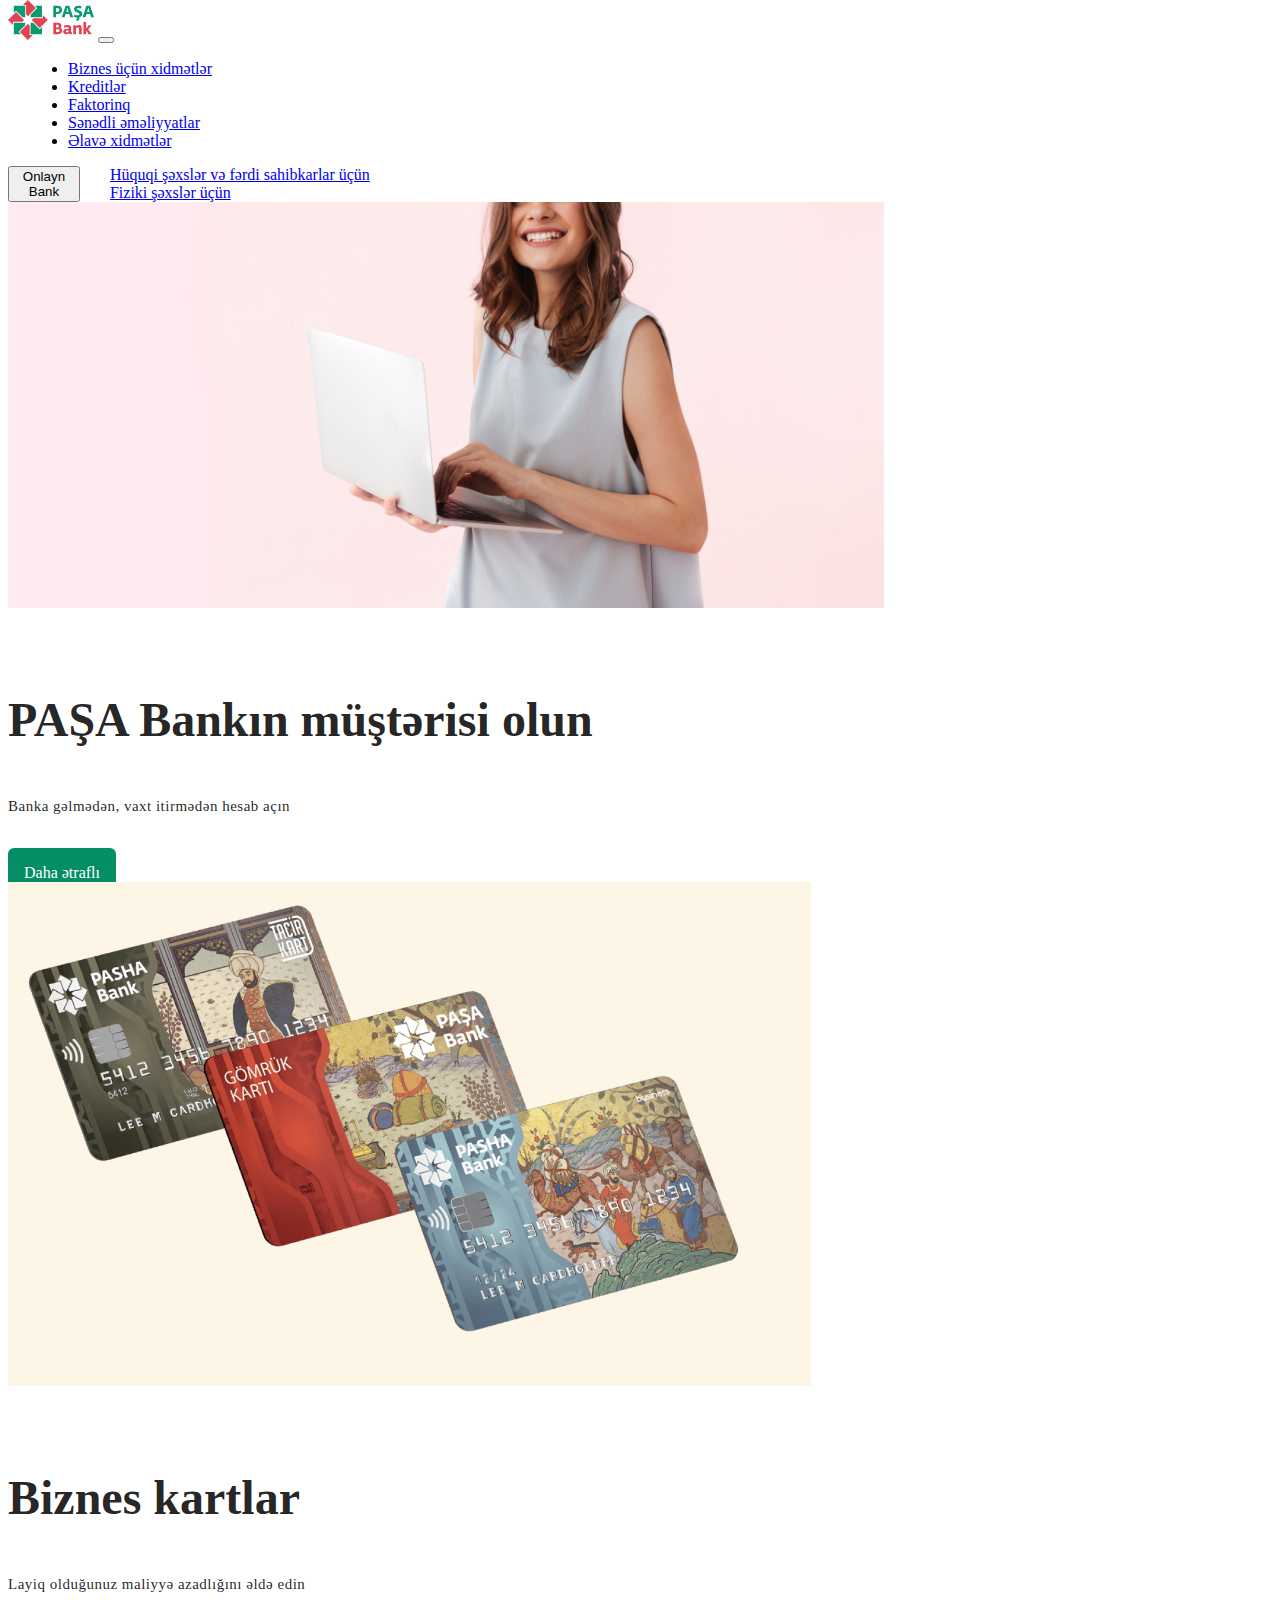
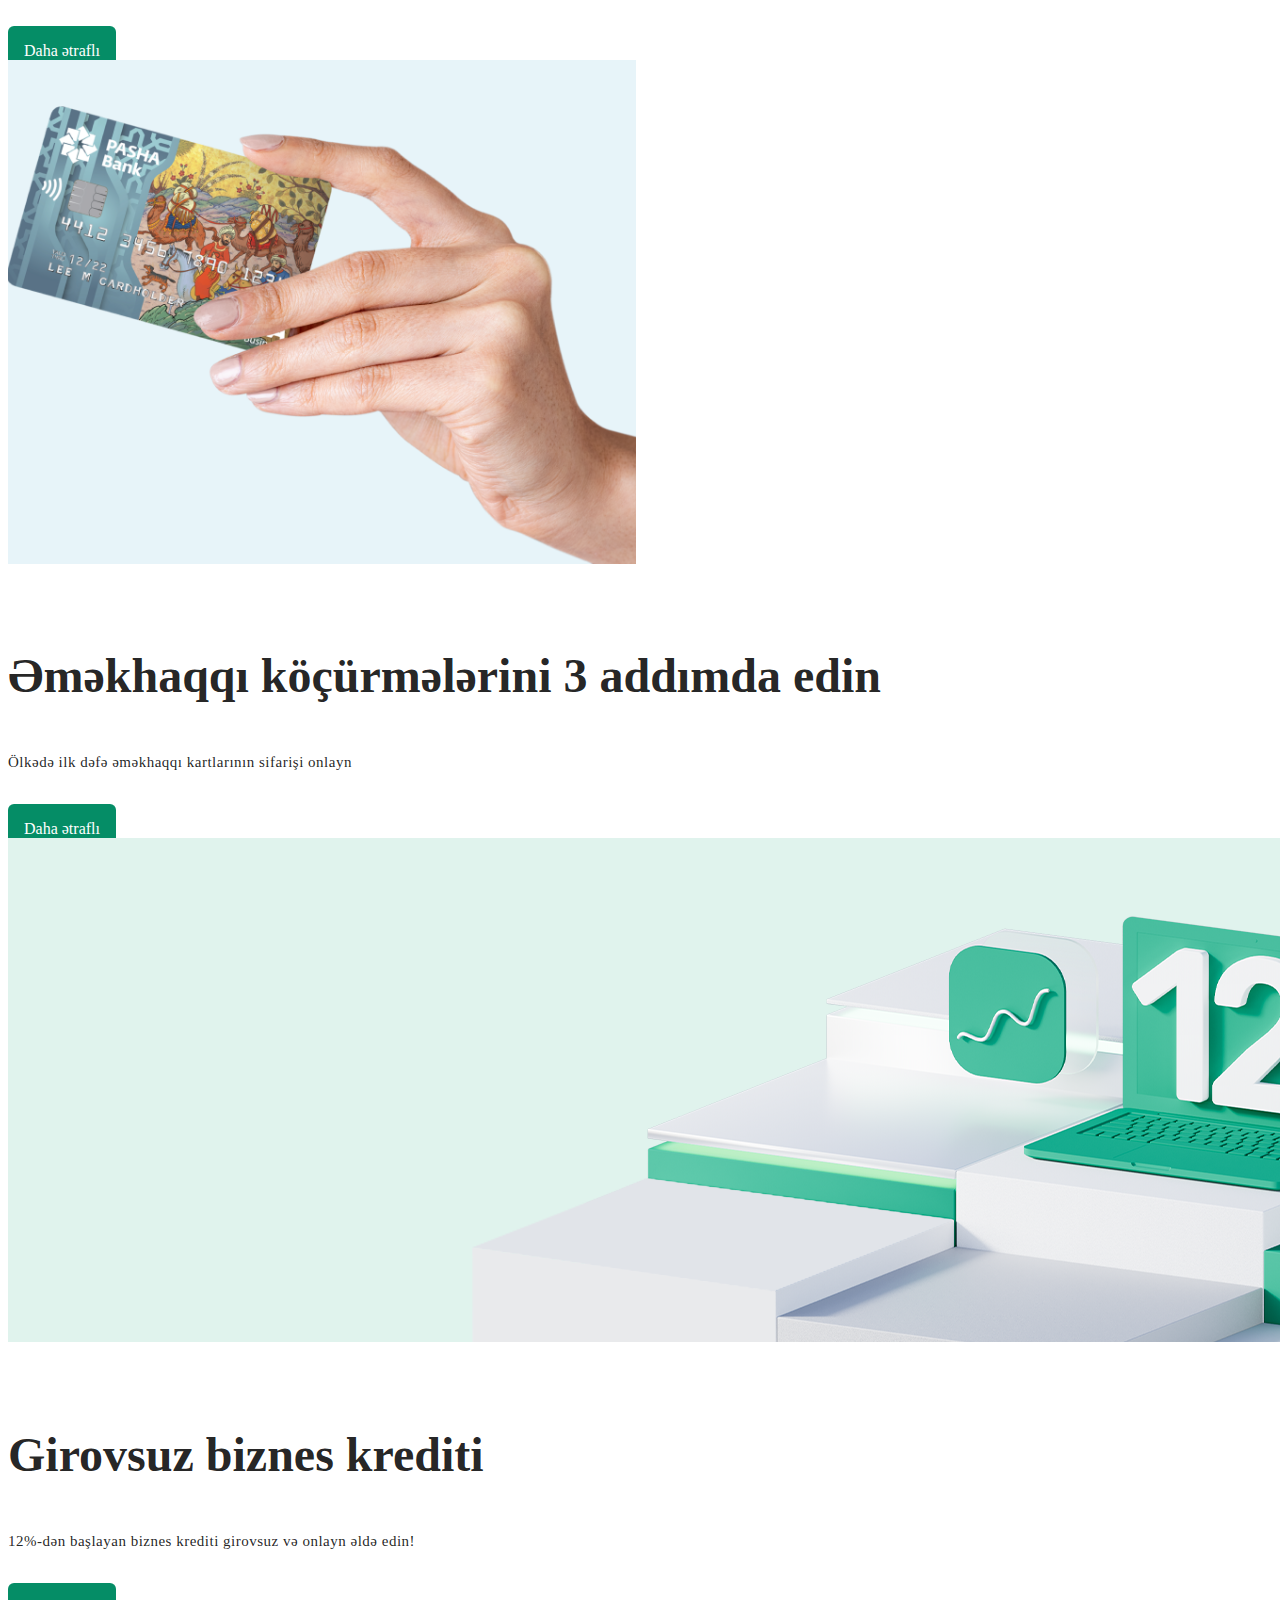
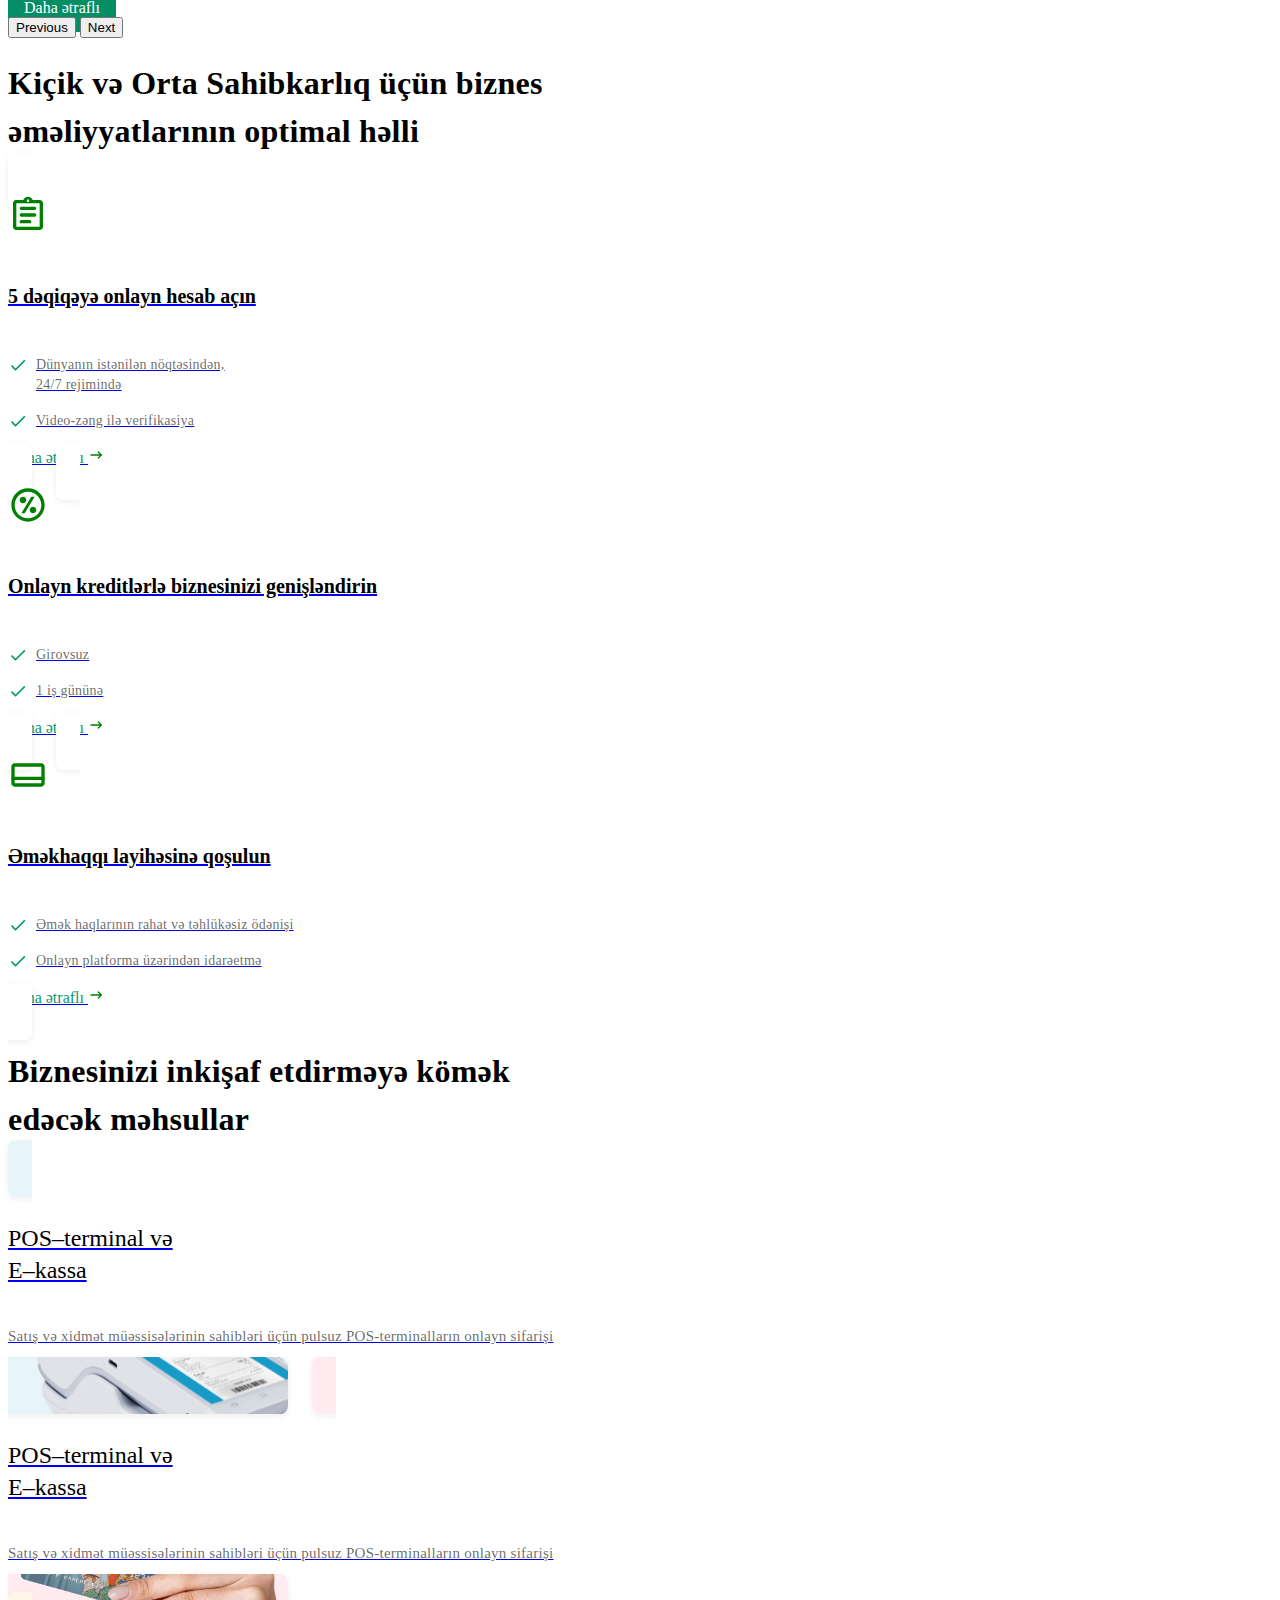
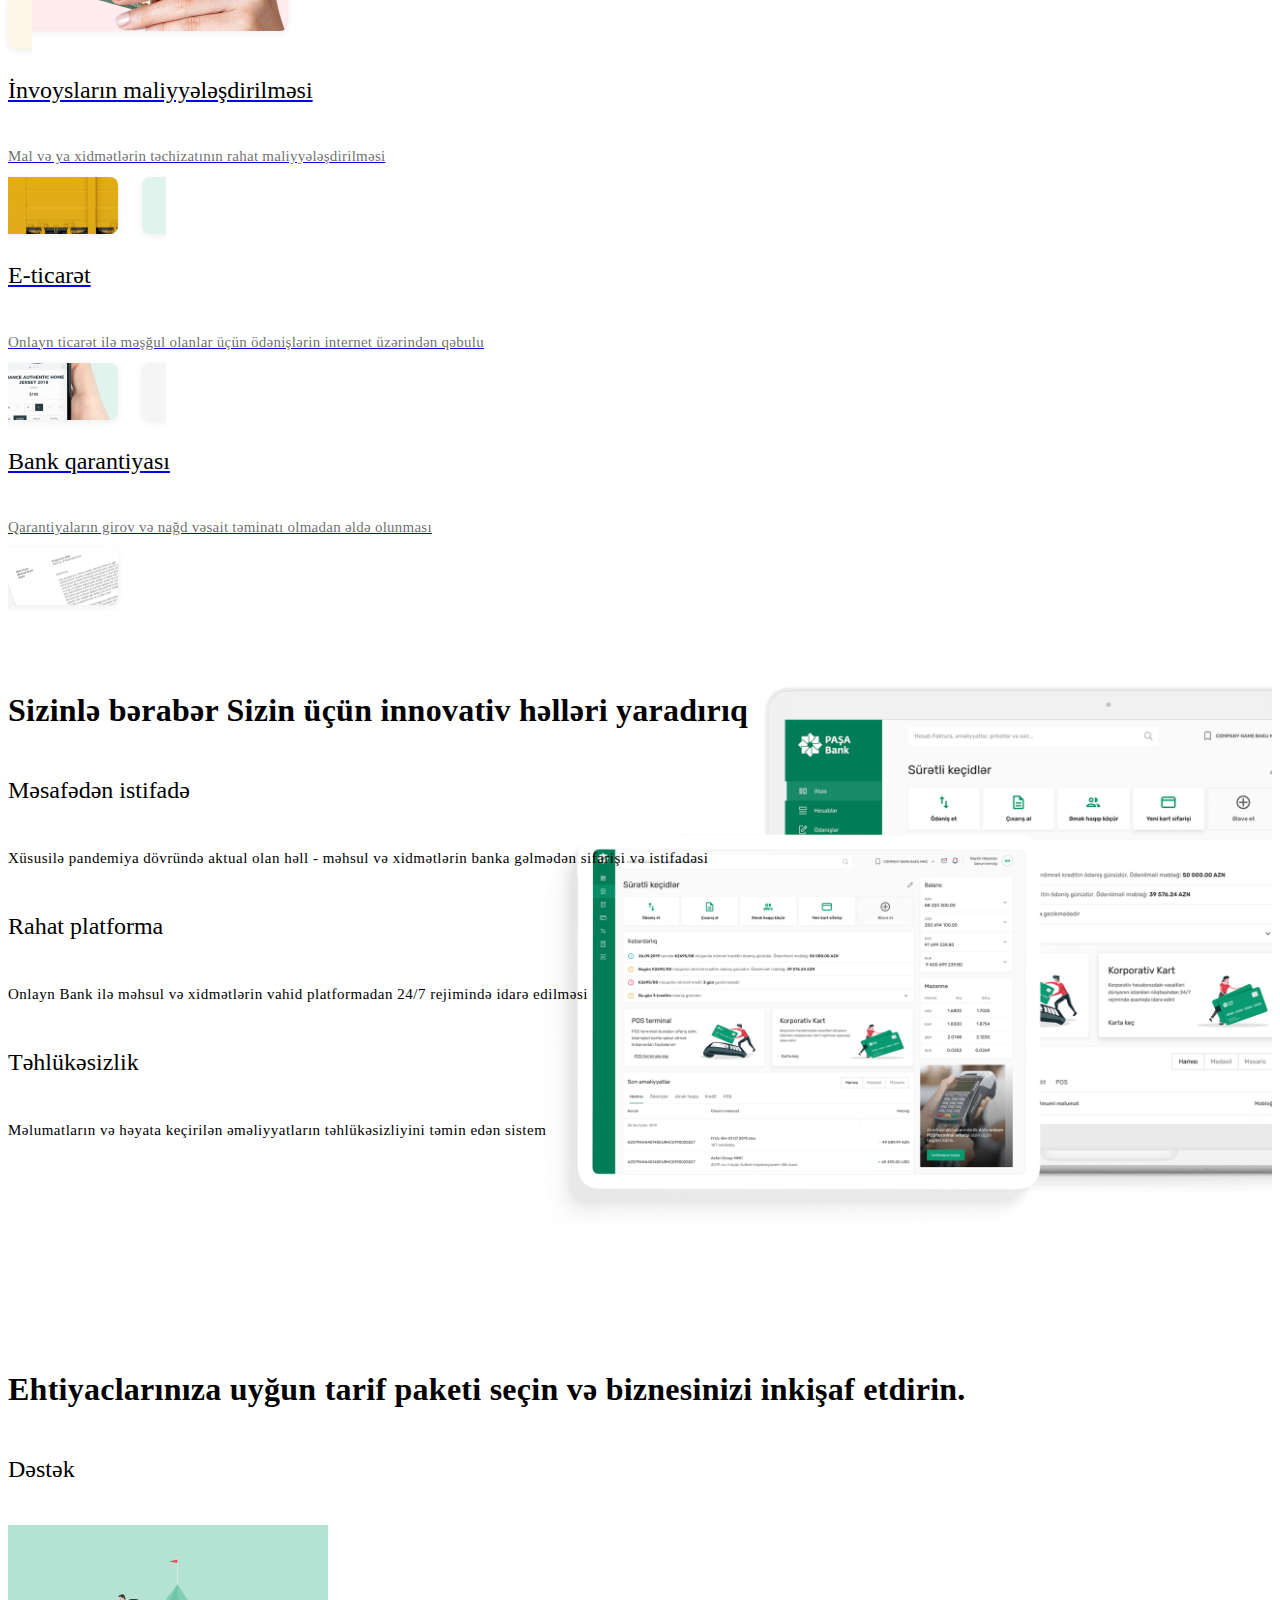
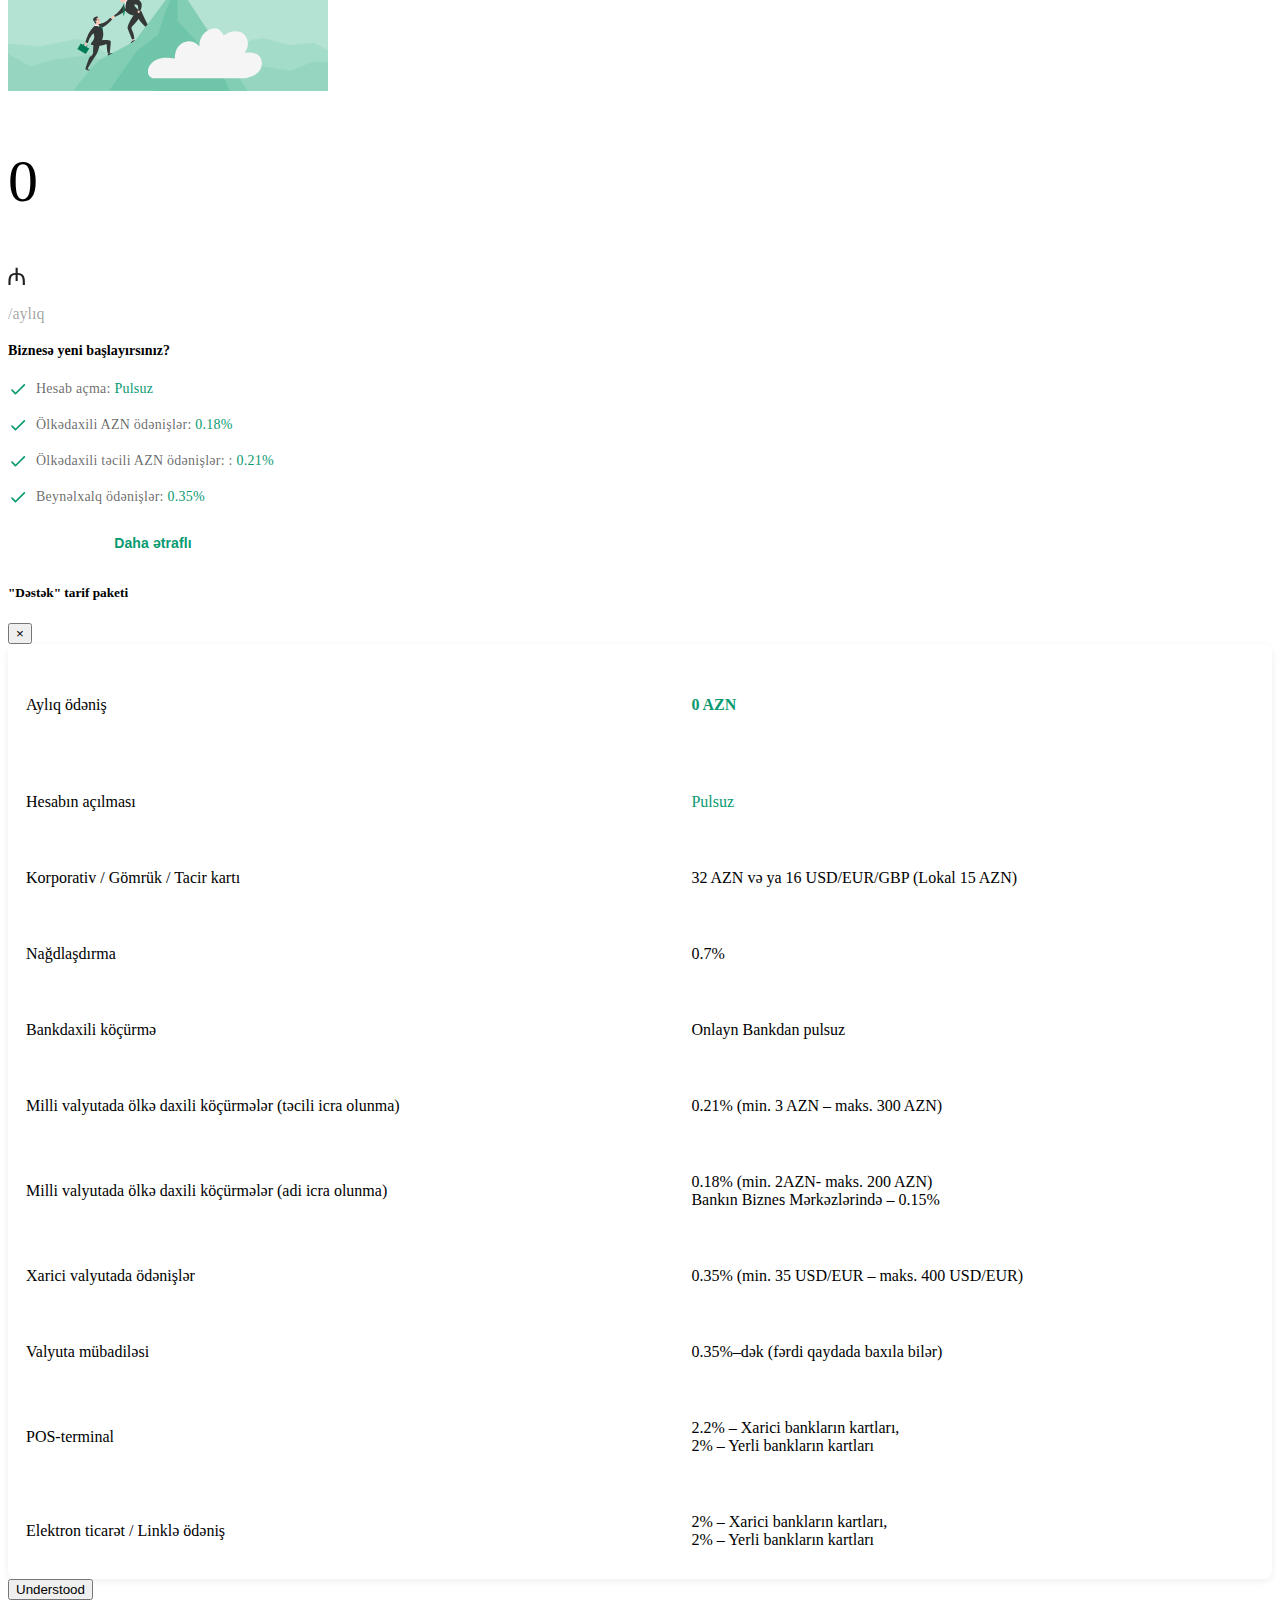
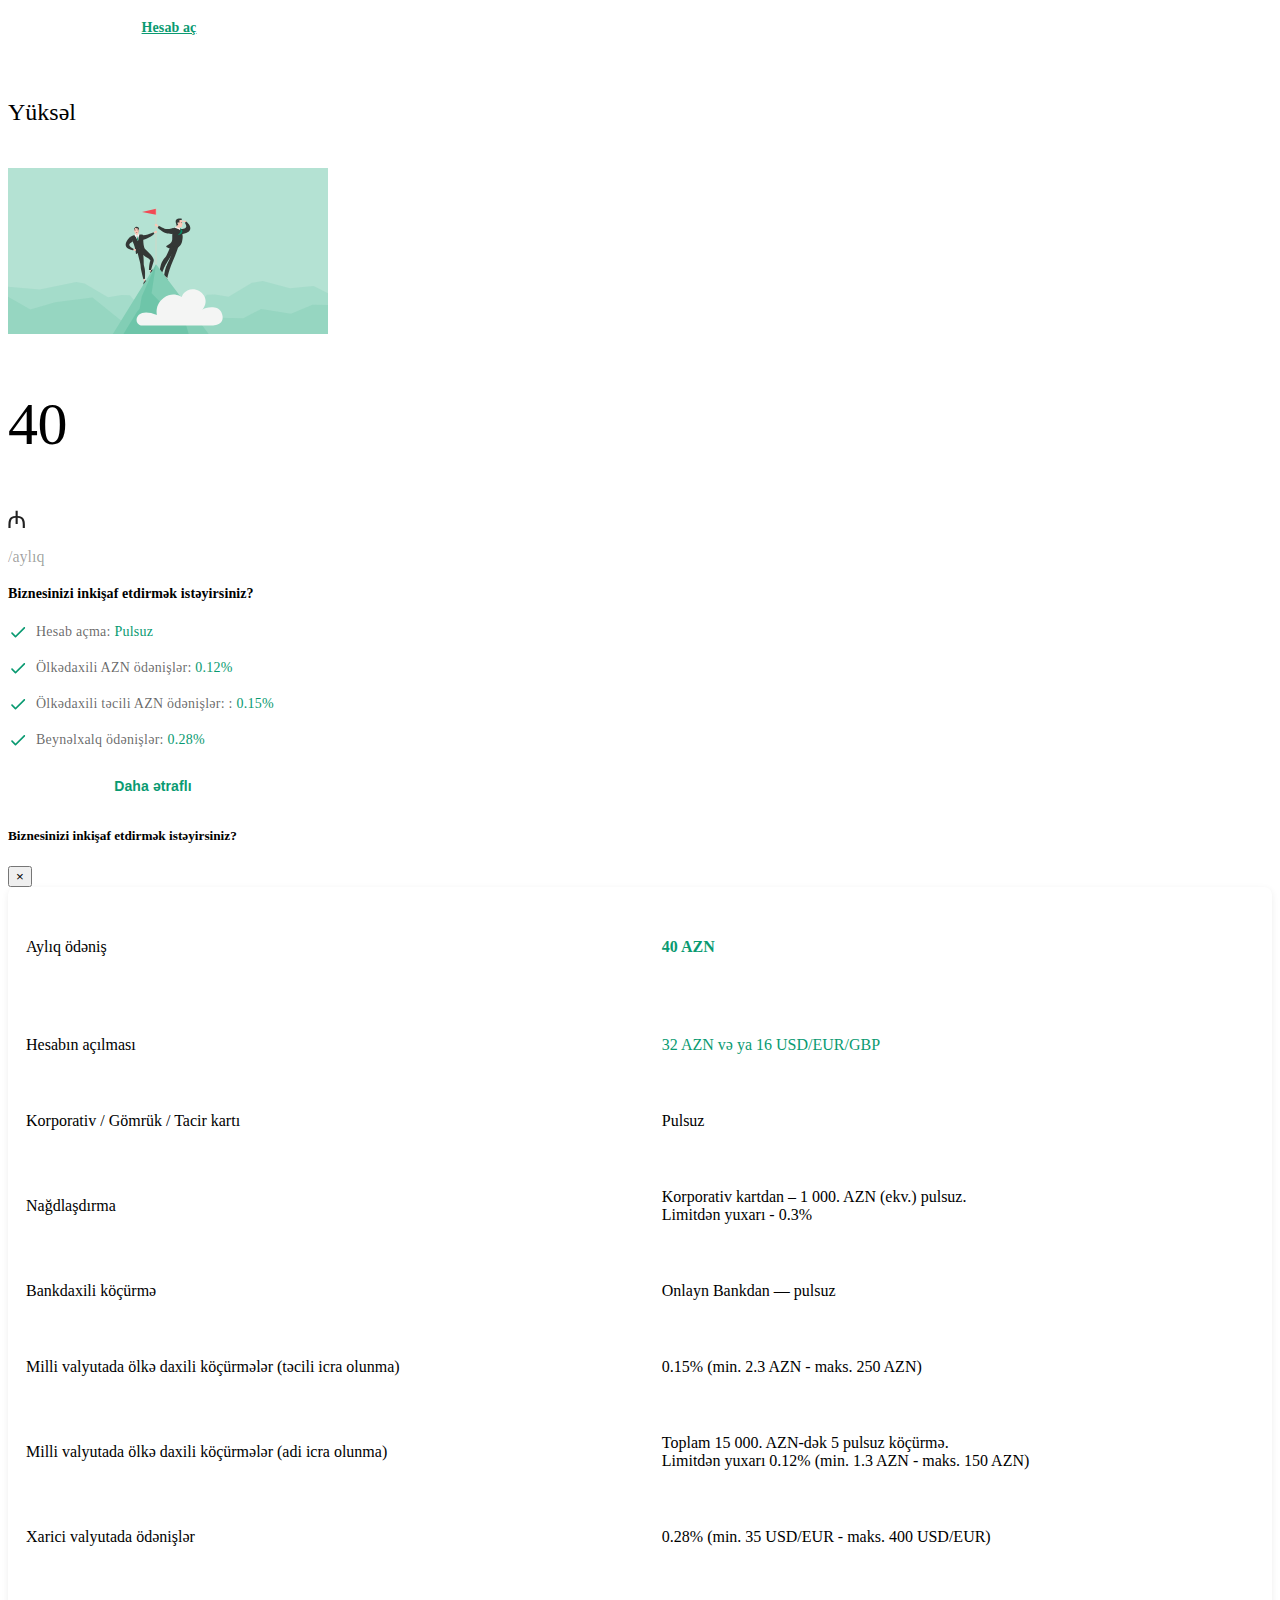
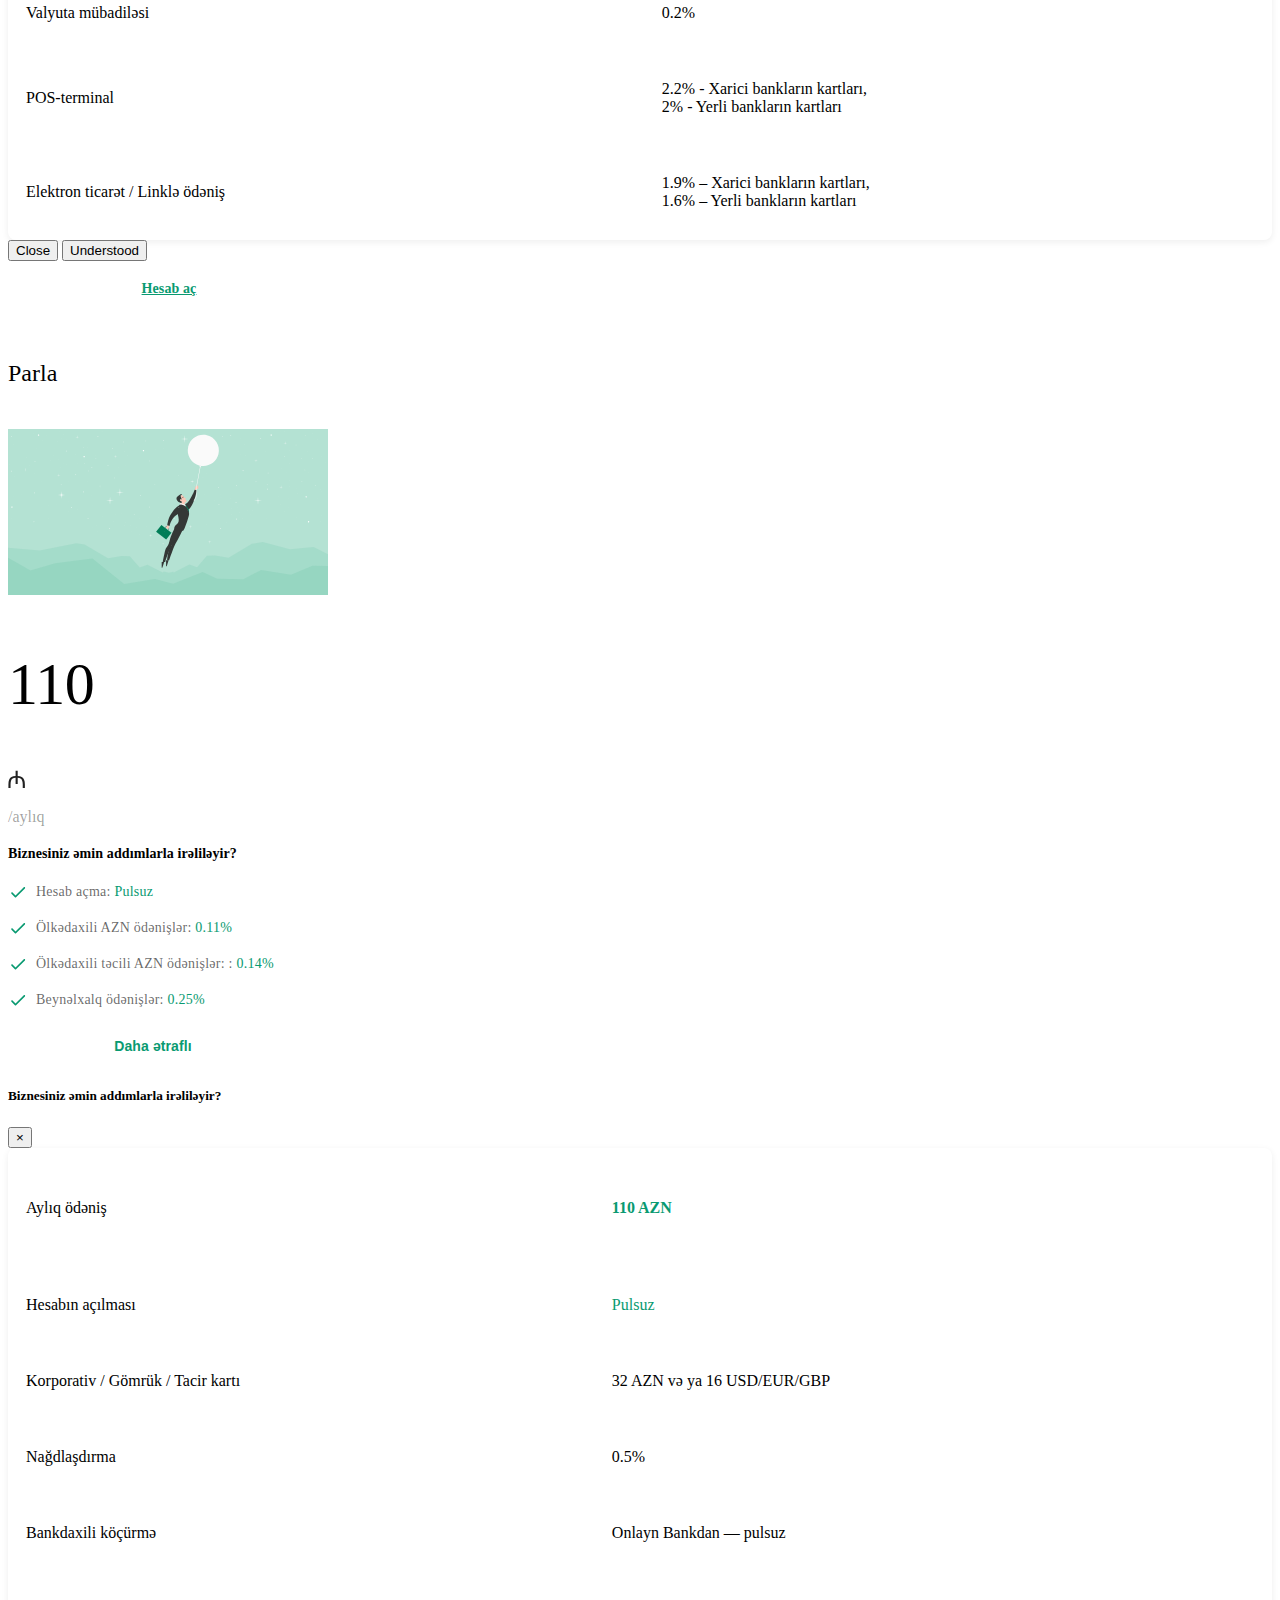
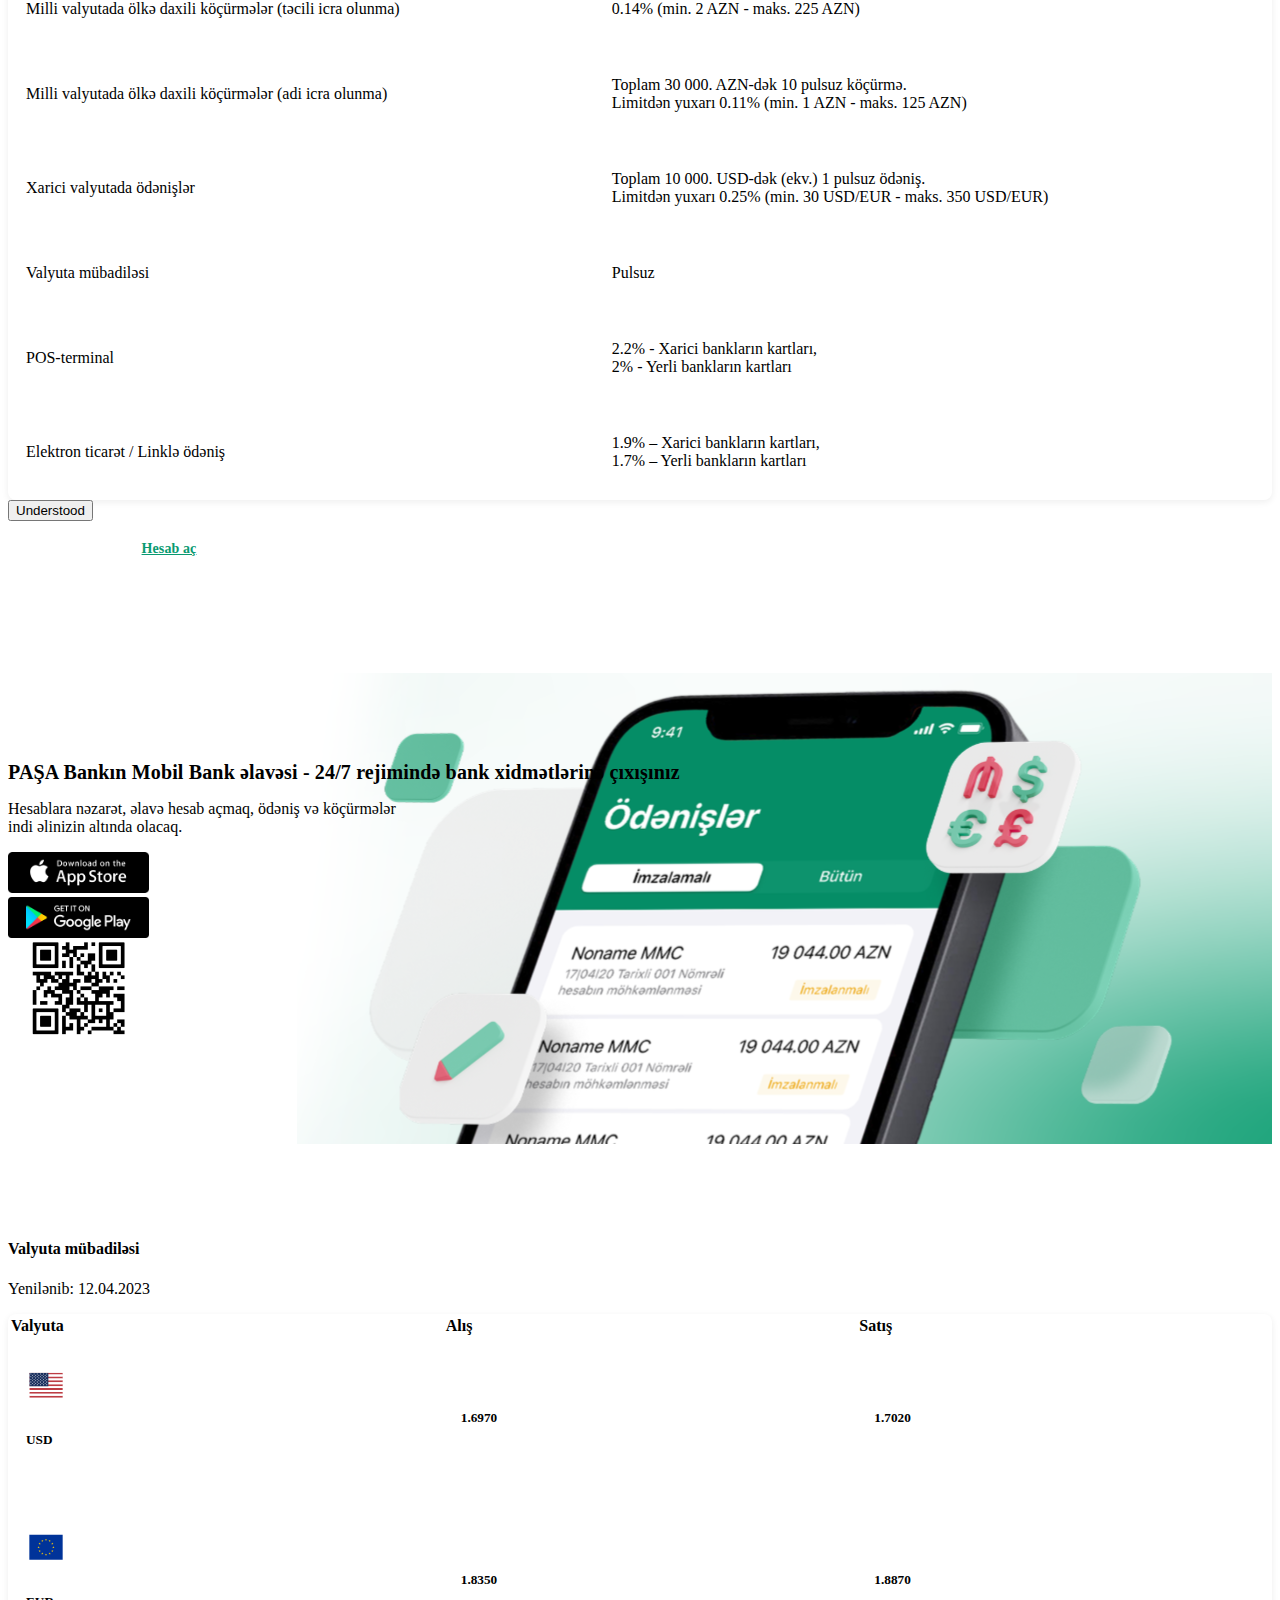
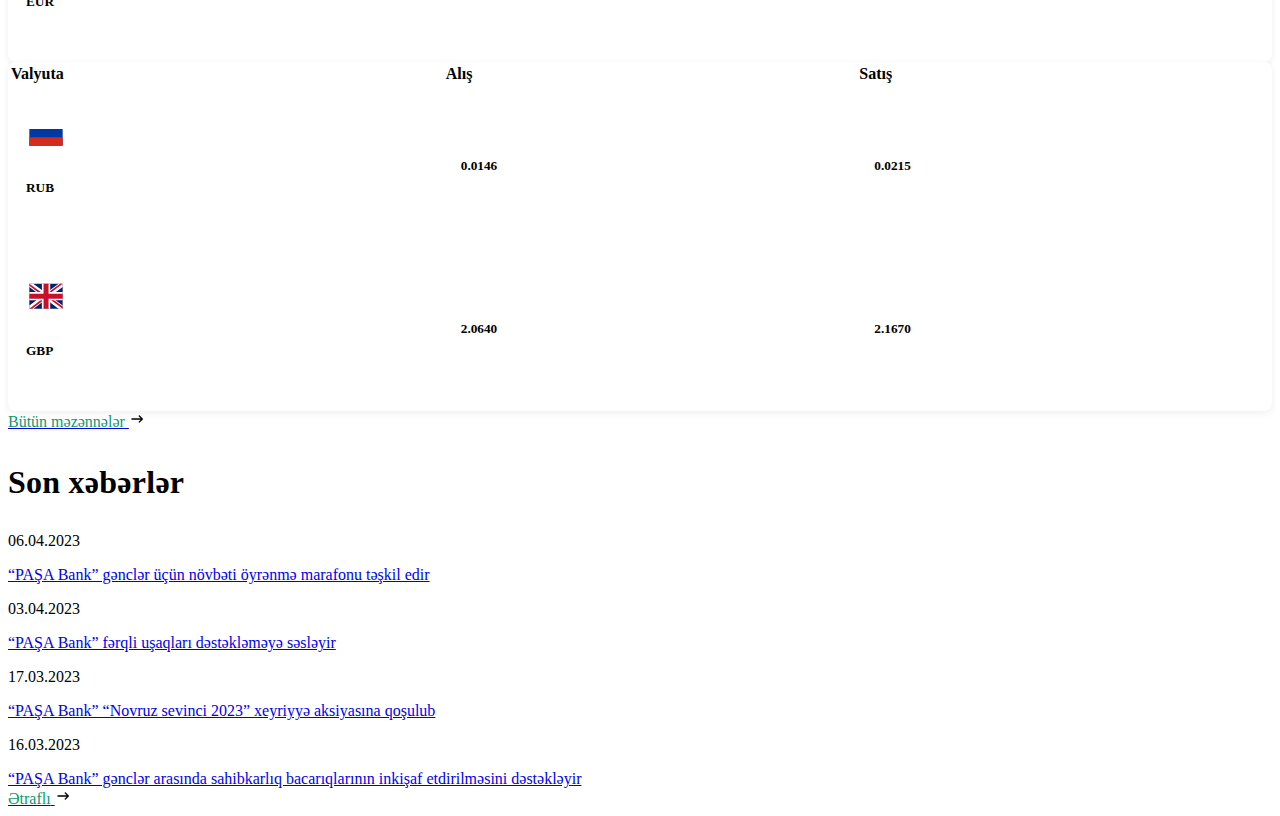
<file: Pasha Bank/source/index.html>
<!DOCTYPE html>
<html lang="en">
  <head>
    <meta charset="UTF-8" />
    <meta http-equiv="X-UA-Compatible" content="IE=edge" />
    <meta name="viewport" content="width=device-width, initial-scale=1.0" />
    <title>Ana səhifə | PASHA Bank</title>
    <link
      rel="stylesheet"
      href="https://cdn.jsdelivr.net/npm/bootstrap@4.6.2/dist/css/bootstrap.min.css"
      integrity="sha384-xOolHFLEh07PJGoPkLv1IbcEPTNtaed2xpHsD9ESMhqIYd0nLMwNLD69Npy4HI+N"
      crossorigin="anonymous"
    />
    <link rel="preconnect" href="https://fonts.googleapis.com" />
    <link rel="preconnect" href="https://fonts.gstatic.com" crossorigin />
    <link
      href="https://fonts.googleapis.com/css2?family=Gothic+A1&display=swap"
      rel="stylesheet"
    />
    <link rel="stylesheet" href="./assets/css/style.css" />
    <script
      src="https://cdn.jsdelivr.net/npm/jquery@3.5.1/dist/jquery.slim.min.js"
      integrity="sha384-DfXdz2htPH0lsSSs5nCTpuj/zy4C+OGpamoFVy38MVBnE+IbbVYUew+OrCXaRkfj"
      crossorigin="anonymous"
    ></script>
    <script
      src="https://cdn.jsdelivr.net/npm/bootstrap@4.6.2/dist/js/bootstrap.bundle.min.js"
      integrity="sha384-Fy6S3B9q64WdZWQUiU+q4/2Lc9npb8tCaSX9FK7E8HnRr0Jz8D6OP9dO5Vg3Q9ct"
      crossorigin="anonymous"
    ></script>
    <script src="./js/index.js" defer type="module"></script>
  </head>
  <body>
    <header>
      <nav class="navbar navbar-expand-lg navbar-light bg-light">
        <a class="navbar-brand" href="./index.html"
          ><img src="./assets/images/logo_az.svg"
        /></a>
        <button
          class="navbar-toggler"
          type="button"
          data-toggle="collapse"
          data-target="#navbarSupportedContent"
          aria-controls="navbarSupportedContent"
          aria-expanded="false"
          aria-label="Toggle navigation"
        >
          <span class="navbar-toggler-icon"></span>
        </button>
        <div class="collapse navbar-collapse" id="navbarSupportedContent">
          <ul class="navbar-nav mr-auto">
            <li class="busines-services nav-item">
              <a class="nav-link" href="#">Biznes üçün xidmətlər</a>
              <div class="busines-services-menu menu-dropdown">
                <div class="row">
                  <div class="col-12 col-md-4">
                    <ul>
                      <li class="navbar-menu-li"><a href="#">Tariflər</a></li>
                      <li class="navbar-menu-li">
                        <a href="#">GRO platforması</a>
                      </li>
                      <li class="navbar-menu-li">
                        <a href="#">Biznes üçün hesab</a>
                      </li>
                      <li class="navbar-menu-li">
                        <a href="#">Əməkhaqqı layihəsi</a>
                      </li>
                      <li class="navbar-menu-li"><a href="#">Ödənişlər</a></li>
                    </ul>
                  </div>
                  <div class="col-12 col-md-4">
                    <ul>
                      <li class="navbar-menu-li">
                        <a href="#">Biznes kartlar</a>
                      </li>
                      <li class="navbar-menu-li">
                        <a href="#">POS–terminal və E–kassa</a>
                      </li>
                      <li class="navbar-menu-li">
                        <a href="#">Elektron ticarət</a>
                      </li>
                      <li class="navbar-menu-li">
                        <a href="#">Linklə ödəniş</a>
                      </li>
                    </ul>
                  </div>
                </div>
              </div>
            </li>
            <li class="credits nav-item">
              <a class="nav-link" href="#">Kreditlər</a>
              <div class="credits-menu menu-dropdown">
                <div class="row">
                  <div class="col-12 col-md-6">
                    <ul>
                      <li class="navbar-menu-li">
                        <a href="#">Onlayn biznes kreditləri</a>
                      </li>
                      <li class="navbar-menu-li">
                        <a href="#">Biznes kreditləri</a>
                      </li>
                      <li class="navbar-menu-li">
                        <a href="#">Gömrük kartı üzrə kredit xətti</a>
                      </li>
                      <li class="navbar-menu-li">
                        <a href="#">SİF Kreditləri</a>
                      </li>
                    </ul>
                  </div>
                </div>
              </div>
            </li>
            <li class="factoring nav-item">
              <a class="nav-link" href="#"> Faktorinq</a>
              <div class="factoring-menu menu-dropdown">
                <div class="row">
                  <div class="col-12 col-md-6">
                    <ul>
                      <li class="navbar-menu-li">
                        <a href="#">İnvoysların maliyyələşdirilməsi</a>
                      </li>
                      <li class="navbar-menu-li">
                        <a href="#">Alış sifarişi əsasında maliyyələşmə</a>
                      </li>
                      <li class="navbar-menu-li">
                        <a href="#">Təchizat zəncirinin maliyyələşdirilməsi</a>
                      </li>
                    </ul>
                  </div>
                </div>
              </div>
            </li>
            <li class="documentary-transactions nav-item">
              <a class="nav-link" href="#">Sənədli əməliyyatlar</a>
              <div class="documentary-transactions-menu menu-dropdown">
                <div class="row">
                  <div class="col-12 col-md-6">
                    <ul>
                      <li class="navbar-menu-li">
                        <a href="#">Ekspress-Tender qarantiyası</a>
                      </li>
                      <li class="navbar-menu-li">
                        <a href="#">Bank qarantiyası</a>
                      </li>
                      <li class="navbar-menu-li"><a href="#">Akkreditiv</a></li>
                      <li class="navbar-menu-li"><a href="#">İnkasso</a></li>
                      <li class="navbar-menu-li">
                        <a href="#">Ticarətin maliyyələşdirilməsi</a>
                      </li>
                    </ul>
                  </div>
                </div>
              </div>
            </li>
            <li class="additional-services nav-item">
              <a class="nav-link" href="#">Əlavə xidmətlər</a>
              <div class="additional-services-menu menu-dropdown">
                <div class="row">
                  <div class="col-12 col-md-6">
                    <ul>
                      <li class="navbar-menu-li">
                        <a href="#">İnkassasiya</a>
                      </li>
                      <li class="navbar-menu-li"><a href="#">Depozitlər</a></li>
                      <li class="navbar-menu-li">
                        <a href="#">Bank seyfləri</a>
                      </li>
                      <li class="navbar-menu-li"><a href="#">Bulud CRM</a></li>
                      <li class="navbar-menu-li"><a href="#">ÇatBot</a></li>
                      <li class="navbar-menu-li">
                        <a href="#">Elektron-ticarət üçün mobil tətbiq</a>
                      </li>
                      <li class="navbar-menu-li">
                        <a href="#">Umico MasterPass</a>
                      </li>
                      <li class="navbar-menu-li">
                        <a href="#">PAŞA Biznes</a>
                      </li>
                    </ul>
                  </div>
                </div>
              </div>
            </li>
          </ul>

          <div id="header-dropdown-btn" class="dropdown">
            <button
              class="btn btn-success dropdown-toggle"
              type="button"
              data-toggle="dropdown"
              aria-expanded="false"
            >
              Onlayn Bank
            </button>
            <div class="dropdown-menu">
              <a class="dropdown-item" href="#"
                >Hüquqi şəxslər və fərdi sahibkarlar üçün</a
              >
              <a class="dropdown-item" href="#">Fiziki şəxslər üçün</a>
            </div>
          </div>
        </div>
      </nav>
    </header>
    <main>
      <!-- Slider start-->
      <section id="slider">
        <div
          id="carouselExampleCaptions"
          class="carousel slide"
          data-ride="carousel"
        >
          <ol class="carousel-indicators">
            <li
              data-target="#carouselExampleCaptions"
              data-slide-to="0"
              class="active"
            ></li>
            <li data-target="#carouselExampleCaptions" data-slide-to="1"></li>
            <li data-target="#carouselExampleCaptions" data-slide-to="2"></li>
            <li data-target="#carouselExampleCaptions" data-slide-to="3"></li>
          </ol>
          <div class="carousel-inner">
            <div class="carousel-item active">
              <img
                src="./assets/images/Acc.png"
                class="d-block w-100 size acc"
              />
              <div class="carousel-caption d-none d-md-block">
                <h5 class="slide-title">PAŞA Bankın müştərisi olun</h5>
                <p class="slide-text">
                  Banka gəlmədən, vaxt itirmədən hesab açın
                </p>
                <a class="btn-color btn-size text-decoration-none"
                  >Daha ətraflı</a
                >
              </div>
            </div>
            <div class="carousel-item">
              <img
                src="./assets/images/Group 405.png"
                class="d-block w-100 size group405"
              />
              <div class="carousel-caption d-none d-md-block">
                <h5 class="slide-title">Biznes kartlar</h5>
                <p class="slide-text">
                  Layiq olduğunuz maliyyə azadlığını əldə edin
                </p>
                <a class="btn-color btn-size text-decoration-none"
                  >Daha ətraflı</a
                >
              </div>
            </div>
            <div class="carousel-item">
              <img
                src="./assets/images/IMG1.png"
                class="d-block w-100 size img1"
              />
              <div class="carousel-caption d-none d-md-block">
                <h5 class="slide-title">
                  Əməkhaqqı köçürmələrini 3 addımda edin
                </h5>
                <p class="slide-text">
                  Ölkədə ilk dəfə əməkhaqqı kartlarının sifarişi onlayn
                </p>
                <a class="btn-color btn-size text-decoration-none"
                  >Daha ətraflı</a
                >
              </div>
            </div>
            <div class="carousel-item">
              <img
                src="./assets/images/sme slider 12 olan.png"
                class="d-block w-100 size sme"
              />
              <div class="carousel-caption d-none d-md-block">
                <h5 class="slide-title">Girovsuz biznes krediti</h5>
                <p class="slide-text">
                  12%-dən başlayan biznes krediti girovsuz və onlayn əldə edin!
                </p>
                <a class="btn-color btn-size text-decoration-none"
                  >Daha ətraflı</a
                >
              </div>
            </div>
          </div>
          <button
            class="carousel-control-prev"
            type="button"
            data-target="#carouselExampleCaptions"
            data-slide="prev"
          >
            <span class="carousel-control-prev-icon" aria-hidden="true"></span>
            <span class="sr-only">Previous</span>
          </button>
          <button
            class="carousel-control-next"
            type="button"
            data-target="#carouselExampleCaptions"
            data-slide="next"
          >
            <span class="carousel-control-next-icon" aria-hidden="true"></span>
            <span class="sr-only">Next</span>
          </button>
        </div>
      </section>
      <!-- Slider end -->

      <!-- Benefits start -->
      <section id="benefits" class="mt-5">
        <div class="container">
          <h1 class="style-h4 mb-4">
            Kiçik və Orta Sahibkarlıq üçün biznes <br />
            əməliyyatlarının optimal həlli
          </h1>
        </div>
        <div class="scrollable">
          <div class="container">
            <div class="scrollable-content d-flex flex-nowrap">
              <a class="text-decoration-none mr-4 mainpage-benefits" href="#">
                <div class="zoom-in-up">
                  <svg
                    width="24"
                    height="24"
                    viewBox="0 0 24 24"
                    fill="none"
                    class="mb-3"
                  >
                    <path
                      d="M7 16C7 15.4477 7.44772 15 8 15H13C13.5523 15 14 15.4477 14 16C14 16.5523 13.5523 17 13 17H8C7.44772 17 7 16.5523 7 16ZM7 12C7 11.4477 7.44772 11 8 11H16C16.5523 11 17 11.4477 17 12C17 12.5523 16.5523 13 16 13H8C7.44772 13 7 12.5523 7 12ZM7 8C7 7.44772 7.44772 7 8 7H16C16.5523 7 17 7.44772 17 8C17 8.55228 16.5523 9 16 9H8C7.44772 9 7 8.55228 7 8ZM19 3H14.82C14.4 1.84 13.3 1 12 1C10.7 1 9.6 1.84 9.18 3H5C4.86 3 4.73 3.01 4.6 3.04C4.21 3.12 3.86 3.32 3.59 3.59C3.41 3.77 3.26 3.99 3.16 4.23C3.06 4.46 3 4.72 3 5V19C3 19.27 3.06 19.54 3.16 19.78C3.26 20.02 3.41 20.23 3.59 20.42C3.86 20.69 4.21 20.89 4.6 20.97C4.73 20.99 4.86 21 5 21H19C20.1 21 21 20.1 21 19V5C21 3.9 20.1 3 19 3ZM12 2.75C12.41 2.75 12.75 3.09 12.75 3.5C12.75 3.91 12.41 4.25 12 4.25C11.59 4.25 11.25 3.91 11.25 3.5C11.25 3.09 11.59 2.75 12 2.75ZM19 19H5V5H19V19Z"
                    ></path>
                  </svg>
                  <h6>5 dəqiqəyə onlayn hesab açın</h6>
                  <ul class="lists list-bullets mb-4">
                    <li>
                      Dünyanın istənilən nöqtəsindən,<br />
                      24/7 rejimində
                    </li>
                    <li>Video-zəng ilə verifikasiya</li>
                  </ul>
                  <span class="link">
                    <span>Daha ətraflı</span>
                    <svg
                      width="24"
                      height="24"
                      viewBox="0 0 24 24"
                      class="icon"
                    >
                      <path
                        d="M4.4175 11.0005H17.5875L14.7075 8.12047C14.3175 7.73047 14.3175 7.10047 14.7075 6.71047C15.0975 6.32047 15.7275 6.32047 16.1175 6.71047L20.7075 11.3005C21.0975 11.6905 21.0975 12.3205 20.7075 12.7105L16.1175 17.3005C15.7275 17.6905 15.0975 17.6905 14.7075 17.3005C14.3175 16.9105 14.3175 16.2805 14.7075 15.8905L17.5875 13.0005H4.4175C3.8675 13.0005 3.4175 12.5505 3.4175 12.0005C3.4175 11.4505 3.8675 11.0005 4.4175 11.0005Z"
                      ></path>
                    </svg>
                  </span>
                </div>
              </a>
              <a class="text-decoration-none mr-4 mainpage-benefits" href="#">
                <div class="zoom-in-up">
                  <svg
                    width="24"
                    height="24"
                    viewBox="0 0 24 24"
                    fill="none"
                    class="mb-3"
                  >
                    <path
                      fill-rule="evenodd"
                      clip-rule="evenodd"
                      d="M20 12C20 16.4183 16.4183 20 12 20C7.58172 20 4 16.4183 4 12C4 7.58172 7.58172 4 12 4C16.4183 4 20 7.58172 20 12ZM22 12C22 17.5228 17.5228 22 12 22C6.47715 22 2 17.5228 2 12C2 6.47715 6.47715 2 12 2C17.5228 2 22 6.47715 22 12ZM9 11C10.1046 11 11 10.1046 11 9C11 7.89543 10.1046 7 9 7C7.89543 7 7 7.89543 7 9C7 10.1046 7.89543 11 9 11ZM17 15C17 16.1046 16.1046 17 15 17C13.8954 17 13 16.1046 13 15C13 13.8954 13.8954 13 15 13C16.1046 13 17 13.8954 17 15ZM16 7H14L8 17H10L16 7Z"
                    ></path>
                  </svg>
                  <h6>Onlayn kreditlərlə biznesinizi genişləndirin</h6>
                  <ul class="lists list-bullets mb-4">
                    <li>Girovsuz</li>
                    <li>1 iş gününə</li>
                  </ul>
                  <span class="link">
                    <span>Daha ətraflı</span>
                    <svg
                      width="24"
                      height="24"
                      viewBox="0 0 24 24"
                      class="icon"
                    >
                      <path
                        d="M4.4175 11.0005H17.5875L14.7075 8.12047C14.3175 7.73047 14.3175 7.10047 14.7075 6.71047C15.0975 6.32047 15.7275 6.32047 16.1175 6.71047L20.7075 11.3005C21.0975 11.6905 21.0975 12.3205 20.7075 12.7105L16.1175 17.3005C15.7275 17.6905 15.0975 17.6905 14.7075 17.3005C14.3175 16.9105 14.3175 16.2805 14.7075 15.8905L17.5875 13.0005H4.4175C3.8675 13.0005 3.4175 12.5505 3.4175 12.0005C3.4175 11.4505 3.8675 11.0005 4.4175 11.0005Z"
                      ></path>
                    </svg>
                  </span>
                </div>
              </a>
              <a class="text-decoration-none mr-4 mainpage-benefits" href="#">
                <div class="zoom-in-up">
                  <svg
                    width="24"
                    height="24"
                    viewBox="0 0 24 24"
                    fill="none"
                    class="mb-3"
                  >
                    <path
                      fill-rule="evenodd"
                      clip-rule="evenodd"
                      d="M20 7H4V17H20V7ZM4 5H20C21.1046 5 22 5.89543 22 7V17C22 18.1046 21.1046 19 20 19H4C2.89543 19 2 18.1046 2 17V7C2 5.89543 2.89543 5 4 5Z"
                    ></path>
                    <path
                      fill-rule="evenodd"
                      clip-rule="evenodd"
                      d="M2 14C2 13.4477 2.44772 13 3 13H21C21.5523 13 22 13.4477 22 14C22 14.5523 21.5523 15 21 15H3C2.44772 15 2 14.5523 2 14Z"
                    ></path>
                  </svg>
                  <h6>Əməkhaqqı layihəsinə qoşulun</h6>
                  <ul class="lists list-bullets mb-4">
                    <li>Əmək haqlarının rahat və təhlükəsiz ödənişi</li>
                    <li>Onlayn platforma üzərindən idarəetmə</li>
                  </ul>
                  <span class="link">
                    <span>Daha ətraflı</span>
                    <svg
                      width="24"
                      height="24"
                      viewBox="0 0 24 24"
                      class="icon"
                    >
                      <path
                        d="M4.4175 11.0005H17.5875L14.7075 8.12047C14.3175 7.73047 14.3175 7.10047 14.7075 6.71047C15.0975 6.32047 15.7275 6.32047 16.1175 6.71047L20.7075 11.3005C21.0975 11.6905 21.0975 12.3205 20.7075 12.7105L16.1175 17.3005C15.7275 17.6905 15.0975 17.6905 14.7075 17.3005C14.3175 16.9105 14.3175 16.2805 14.7075 15.8905L17.5875 13.0005H4.4175C3.8675 13.0005 3.4175 12.5505 3.4175 12.0005C3.4175 11.4505 3.8675 11.0005 4.4175 11.0005Z"
                      ></path>
                    </svg>
                  </span>
                </div>
              </a>
            </div>
          </div>
        </div>
      </section>
      <!-- Benefits end -->

      <!-- Products start -->
      <section id="products" class="mt-5">
        <div class="container">
          <h1 class="style-h4 mb-4">
            Biznesinizi inkişaf etdirməyə kömək <br />
            edəcək məhsullar
          </h1>
        </div>
        <div class="scrollable">
          <div class="container">
            <div class="scrollable-content d-flex flex-nowrap">
              <a
                class="text-decoration-none mr-4 mainpage-benefits product-pos"
                href="#"
              >
                <div class="zoom-out">
                  <h5 class="mb-3">
                    POS–terminal və <br />
                    E–kassa
                  </h5>
                  <p class="font-style mb-5">
                    Satış və xidmət müəssisələrinin sahibləri üçün pulsuz
                    POS-terminalların onlayn sifarişi
                  </p>
                  <span class="link">
                    <span>Daha ətraflı</span>
                    <svg
                      width="24"
                      height="24"
                      viewBox="0 0 24 24"
                      class="icon"
                    >
                      <path
                        d="M4.4175 11.0005H17.5875L14.7075 8.12047C14.3175 7.73047 14.3175 7.10047 14.7075 6.71047C15.0975 6.32047 15.7275 6.32047 16.1175 6.71047L20.7075 11.3005C21.0975 11.6905 21.0975 12.3205 20.7075 12.7105L16.1175 17.3005C15.7275 17.6905 15.0975 17.6905 14.7075 17.3005C14.3175 16.9105 14.3175 16.2805 14.7075 15.8905L17.5875 13.0005H4.4175C3.8675 13.0005 3.4175 12.5505 3.4175 12.0005C3.4175 11.4505 3.8675 11.0005 4.4175 11.0005Z"
                      ></path>
                    </svg>
                  </span>
                </div>
              </a>
              <a
                class="text-decoration-none mr-4 mainpage-benefits product-card"
                href="#"
              >
                <div class="zoom-out">
                  <h5 class="mb-3">
                    POS–terminal və <br />
                    E–kassa
                  </h5>
                  <p class="font-style mb-5">
                    Satış və xidmət müəssisələrinin sahibləri üçün pulsuz
                    POS-terminalların onlayn sifarişi
                  </p>
                  <span class="link">
                    <span>Daha ətraflı</span>
                    <svg
                      width="24"
                      height="24"
                      viewBox="0 0 24 24"
                      class="icon"
                    >
                      <path
                        d="M4.4175 11.0005H17.5875L14.7075 8.12047C14.3175 7.73047 14.3175 7.10047 14.7075 6.71047C15.0975 6.32047 15.7275 6.32047 16.1175 6.71047L20.7075 11.3005C21.0975 11.6905 21.0975 12.3205 20.7075 12.7105L16.1175 17.3005C15.7275 17.6905 15.0975 17.6905 14.7075 17.3005C14.3175 16.9105 14.3175 16.2805 14.7075 15.8905L17.5875 13.0005H4.4175C3.8675 13.0005 3.4175 12.5505 3.4175 12.0005C3.4175 11.4505 3.8675 11.0005 4.4175 11.0005Z"
                      ></path>
                    </svg>
                  </span>
                </div>
              </a>
            </div>
            <div class="scrollable-content d-flex flex-nowrap">
              <a
                class="text-decoration-none mr-4 mainpage-benefits product-factor"
                href="#"
              >
                <div class="zoom-out">
                  <h5 class="mb-3">İnvoysların maliyyələşdirilməsi</h5>
                  <p class="font-style mb-5">
                    Mal və ya xidmətlərin təchizatının rahat maliyyələşdirilməsi
                  </p>
                  <span class="link">
                    <span>Daha ətraflı</span>
                    <svg
                      width="24"
                      height="24"
                      viewBox="0 0 24 24"
                      class="icon"
                    >
                      <path
                        d="M4.4175 11.0005H17.5875L14.7075 8.12047C14.3175 7.73047 14.3175 7.10047 14.7075 6.71047C15.0975 6.32047 15.7275 6.32047 16.1175 6.71047L20.7075 11.3005C21.0975 11.6905 21.0975 12.3205 20.7075 12.7105L16.1175 17.3005C15.7275 17.6905 15.0975 17.6905 14.7075 17.3005C14.3175 16.9105 14.3175 16.2805 14.7075 15.8905L17.5875 13.0005H4.4175C3.8675 13.0005 3.4175 12.5505 3.4175 12.0005C3.4175 11.4505 3.8675 11.0005 4.4175 11.0005Z"
                      ></path>
                    </svg>
                  </span>
                </div>
              </a>
              <a
                class="text-decoration-none mr-4 mainpage-benefits product-e-commerce"
                href="#"
              >
                <div class="zoom-out">
                  <h5 class="mb-3">E-ticarət</h5>
                  <p class="font-style mb-5">
                    Onlayn ticarət ilə məşğul olanlar üçün ödənişlərin internet
                    üzərindən qəbulu
                  </p>
                  <span class="link">
                    <span>Daha ətraflı</span>
                    <svg
                      width="24"
                      height="24"
                      viewBox="0 0 24 24"
                      class="icon"
                    >
                      <path
                        d="M4.4175 11.0005H17.5875L14.7075 8.12047C14.3175 7.73047 14.3175 7.10047 14.7075 6.71047C15.0975 6.32047 15.7275 6.32047 16.1175 6.71047L20.7075 11.3005C21.0975 11.6905 21.0975 12.3205 20.7075 12.7105L16.1175 17.3005C15.7275 17.6905 15.0975 17.6905 14.7075 17.3005C14.3175 16.9105 14.3175 16.2805 14.7075 15.8905L17.5875 13.0005H4.4175C3.8675 13.0005 3.4175 12.5505 3.4175 12.0005C3.4175 11.4505 3.8675 11.0005 4.4175 11.0005Z"
                      ></path>
                    </svg>
                  </span>
                </div>
              </a>
              <a
                class="text-decoration-none mr-4 mainpage-benefits product-bank"
                href="#"
              >
                <div class="zoom-out">
                  <h5 class="mb-3">Bank qarantiyası</h5>
                  <p class="font-style mb-5">
                    Qarantiyaların girov və nağd vəsait təminatı olmadan əldə
                    olunması
                  </p>
                  <span class="link">
                    <span>Daha ətraflı</span>
                    <svg
                      width="24"
                      height="24"
                      viewBox="0 0 24 24"
                      class="icon"
                    >
                      <path
                        d="M4.4175 11.0005H17.5875L14.7075 8.12047C14.3175 7.73047 14.3175 7.10047 14.7075 6.71047C15.0975 6.32047 15.7275 6.32047 16.1175 6.71047L20.7075 11.3005C21.0975 11.6905 21.0975 12.3205 20.7075 12.7105L16.1175 17.3005C15.7275 17.6905 15.0975 17.6905 14.7075 17.3005C14.3175 16.9105 14.3175 16.2805 14.7075 15.8905L17.5875 13.0005H4.4175C3.8675 13.0005 3.4175 12.5505 3.4175 12.0005C3.4175 11.4505 3.8675 11.0005 4.4175 11.0005Z"
                      ></path>
                    </svg>
                  </span>
                </div>
              </a>
            </div>
          </div>
        </div>
      </section>
      <!-- Products end -->

      <!-- Features start -->
      <section id="features">
        <div class="container">
          <div class="row">
            <div class="col-6">
              <h2 class="mb-5 style-h4">
                Sizinlə bərabər Sizin üçün innovativ həlləri yaradırıq
              </h2>
              <div class="row">
                <div class="col-7">
                  <div class="features-item mb-2">
                    <h5 class="style-h5">Məsafədən istifadə</h5>
                    <p>
                      Xüsusilə pandemiya dövründə aktual olan həll - məhsul və
                      xidmətlərin banka gəlmədən sifarişi və istifadəsi
                    </p>
                  </div>
                  <div class="features-item mb-2">
                    <h5 class="style-h5">Rahat platforma</h5>
                    <p>
                      Onlayn Bank ilə məhsul və xidmətlərin vahid platformadan
                      24/7 rejimində idarə edilməsi
                    </p>
                  </div>
                  <div class="features-item mb-2">
                    <h5 class="style-h5">Təhlükəsizlik</h5>
                    <p>
                      Məlumatların və həyata keçirilən əməliyyatların
                      təhlükəsizliyini təmin edən sistem
                    </p>
                  </div>
                </div>
              </div>
            </div>
          </div>
        </div>
      </section>
      <!-- Features end -->

      <!-- Bundles start -->
      <section id="bundles">
        <div class="container">
          <div class="row">
            <div class="col-6">
              <h2 class="style-h4 mb-5">
                Ehtiyaclarınıza uyğun tarif paketi seçin və biznesinizi inkişaf
                etdirin.
              </h2>
            </div>
          </div>
          <div class="scrollable">
            <div class="container">
              <div class="card-deck">
                <div class="card p-4">
                  <h5 class="style-h5 mb-3">Dəstək</h5>
                  <img src="./assets/images/support.svg" class="card-img-top" />
                  <div class="d-flex align-items-baseline mb-2">
                    <h2 class="card-title style-h2">0</h2>
                    <img class="azn" src="./assets/icons/azn.svg" />
                    <p class="monthly">/aylıq</p>
                  </div>
                  <p class="subtittle mb-2">Biznesə yeni başlayırsınız?</p>
                  <ul class="lists list-bullets mb-4">
                    <li>
                      Hesab açma:
                      <span class="color-green">Pulsuz</span>
                    </li>
                    <li>
                      Ölkədaxili AZN ödənişlər:
                      <span class="color-green">0.18%</span>
                    </li>
                    <li>
                      Ölkədaxili təcili AZN ödənişlər: :
                      <span class="color-green">0.21%</span>
                    </li>
                    <li>
                      Beynəlxalq ödənişlər:
                      <span class="color-green">0.35%</span>
                    </li>
                  </ul>
                  <div class="bundles-actions">
                    <!-- Button trigger modal -->
                    <button
                      type="button"
                      class="btn more-about"
                      data-toggle="modal"
                      data-target="#staticBackdrop"
                    >
                      Daha ətraflı
                    </button>
                    <!-- Modal -->
                    <div
                      class="modal fade"
                      id="staticBackdrop"
                      data-backdrop="static"
                      data-keyboard="false"
                      tabindex="-1"
                      aria-labelledby="staticBackdropLabel"
                      aria-hidden="true"
                    >
                      <div class="modal-dialog modal-lg">
                        <div class="modal-content">
                          <div class="modal-header">
                            <h5 class="modal-title" id="staticBackdropLabel">
                              "Dəstək" tarif paketi
                            </h5>
                            <button
                              type="button"
                              class="close"
                              data-dismiss="modal"
                              aria-label="Close"
                            >
                              <span aria-hidden="true">&times;</span>
                            </button>
                          </div>
                          <div class="modal-body">
                            <table class="table table__bordered bundles__table">
                              <tbody>
                                <tr>
                                  <td>Aylıq ödəniş</td>
                                  <td>
                                    <h4 class="color-green">0 AZN</h4>
                                  </td>
                                </tr>
                                <tr>
                                  <td>Hesabın açılması</td>
                                  <td>
                                    <span class="color-green"> Pulsuz </span>
                                  </td>
                                </tr>
                                <tr>
                                  <td>Korporativ / Gömrük / Tacir kartı</td>
                                  <td>
                                    32 AZN və ya 16 USD/EUR/GBP (Lokal 15 AZN)
                                  </td>
                                </tr>
                                <tr>
                                  <td>Nağdlaşdırma</td>
                                  <td>0.7%</td>
                                </tr>
                                <tr>
                                  <td>Bankdaxili köçürmə</td>
                                  <td>
                                    <div>
                                      <span>Onlayn Bankdan pulsuz</span>
                                    </div>
                                  </td>
                                </tr>
                                <tr>
                                  <td>
                                    Milli valyutada ölkə daxili köçürmələr
                                    (təcili icra olunma)
                                  </td>
                                  <td>0.21% (min. 3 AZN – maks. 300 AZN)</td>
                                </tr>
                                <tr>
                                  <td>
                                    Milli valyutada ölkə daxili köçürmələr (adi
                                    icra olunma)
                                  </td>
                                  <td>
                                    <div>0.18% (min. 2AZN- maks. 200 AZN)</div>
                                    <div>
                                      Bankın Biznes Mərkəzlərində – 0.15%
                                    </div>
                                  </td>
                                </tr>
                                <tr>
                                  <td>Xarici valyutada ödənişlər</td>
                                  <td>
                                    <div>
                                      <span>
                                        0.35% (min. 35 USD/EUR – maks. 400
                                        USD/EUR)
                                      </span>
                                    </div>
                                  </td>
                                </tr>
                                <tr>
                                  <td>Valyuta mübadiləsi</td>
                                  <td>
                                    <span>
                                      0.35%–dək (fərdi qaydada baxıla bilər)
                                      <br />
                                    </span>
                                  </td>
                                </tr>
                                <tr>
                                  <td>POS-terminal</td>
                                  <td>
                                    <div>2.2% – Xarici bankların kartları,</div>
                                    <div>2% – Yerli bankların kartları</div>
                                  </td>
                                </tr>
                                <tr>
                                  <td>Elektron ticarət / Linklə ödəniş</td>
                                  <td>
                                    <div>2% – Xarici bankların kartları,</div>
                                    <div>2% – Yerli bankların kartları</div>
                                  </td>
                                </tr>
                              </tbody>
                            </table>
                          </div>
                          <div class="modal-footer">
                            <button type="button" class="btn btn-primary">
                              Understood
                            </button>
                          </div>
                        </div>
                      </div>
                    </div>
                    <a
                      class="more-about text-decoration-none btn-color"
                      href="#"
                    >
                      Hesab aç
                    </a>
                  </div>
                </div>
                <div class="card p-4">
                  <h5 class="style-h5 mb-3">Yüksəl</h5>
                  <img src="./assets/images/rise.svg" class="card-img-top" />
                  <div class="d-flex align-items-baseline mb-2">
                    <h2 class="card-title style-h2">40</h2>
                    <img class="azn" src="./assets/icons/azn.svg" />
                    <p class="monthly">/aylıq</p>
                  </div>
                  <p class="subtittle mb-2">
                    Biznesinizi inkişaf etdirmək istəyirsiniz?
                  </p>
                  <ul class="lists list-bullets mb-4">
                    <li>
                      Hesab açma:
                      <span class="color-green">Pulsuz</span>
                    </li>
                    <li>
                      Ölkədaxili AZN ödənişlər:
                      <span class="color-green">0.12%</span>
                    </li>
                    <li>
                      Ölkədaxili təcili AZN ödənişlər: :
                      <span class="color-green">0.15%</span>
                    </li>
                    <li>
                      Beynəlxalq ödənişlər:
                      <span class="color-green">0.28%</span>
                    </li>
                  </ul>
                  <div class="bundles-actions">
                    <!-- Button trigger modal -->
                    <button
                      type="button"
                      class="btn more-about"
                      data-toggle="modal"
                      data-target="#staticBackdrop1"
                    >
                      Daha ətraflı
                    </button>
                    <!-- Modal -->
                    <div
                      class="modal fade"
                      id="staticBackdrop1"
                      data-backdrop="static"
                      data-keyboard="false"
                      tabindex="-1"
                      aria-labelledby="staticBackdropLabel1"
                      aria-hidden="true"
                    >
                      <div class="modal-dialog modal-lg">
                        <div class="modal-content">
                          <div class="modal-header">
                            <h5 class="modal-title" id="staticBackdropLabel1">
                              Biznesinizi inkişaf etdirmək istəyirsiniz?
                            </h5>
                            <button
                              type="button"
                              class="close"
                              data-dismiss="modal"
                              aria-label="Close"
                            >
                              <span aria-hidden="true">&times;</span>
                            </button>
                          </div>
                          <div class="modal-body">
                            <table class="table table__bordered bundles__table">
                              <tbody>
                                <tr>
                                  <td>Aylıq ödəniş</td>
                                  <td>
                                    <h4 class="color-green">40 AZN</h4>
                                  </td>
                                </tr>
                                <tr>
                                  <td>Hesabın açılması</td>
                                  <td>
                                    <span class="color-green">
                                      32 AZN və ya 16 USD/EUR/GBP
                                    </span>
                                  </td>
                                </tr>
                                <tr>
                                  <td>Korporativ / Gömrük / Tacir kartı</td>
                                  <td>Pulsuz</td>
                                </tr>
                                <tr>
                                  <td>Nağdlaşdırma</td>
                                  <td>
                                    <div>
                                      Korporativ kartdan – 1 000. AZN (ekv.)
                                      pulsuz.
                                    </div>
                                    Limitdən yuxarı - 0.3%
                                  </td>
                                </tr>
                                <tr>
                                  <td>Bankdaxili köçürmə</td>
                                  <td>
                                    <div>Onlayn Bankdan — pulsuz</div>
                                    <div>
                                      <span> </span>
                                    </div>
                                  </td>
                                </tr>
                                <tr>
                                  <td>
                                    Milli valyutada ölkə daxili köçürmələr
                                    (təcili icra olunma)
                                  </td>
                                  <td>0.15% (min. 2.3 AZN - maks. 250 AZN)</td>
                                </tr>
                                <tr>
                                  <td>
                                    Milli valyutada ölkə daxili köçürmələr (adi
                                    icra olunma)
                                  </td>
                                  <td>
                                    <div>
                                      Toplam 15 000. AZN-dək 5 pulsuz köçürmə.
                                    </div>
                                    <div>
                                      Limitdən yuxarı 0.12% (min. 1.3 AZN -
                                      maks. 150 AZN)
                                    </div>
                                  </td>
                                </tr>
                                <tr>
                                  <td>Xarici valyutada ödənişlər</td>
                                  <td>
                                    <div>
                                      <span>
                                        0.28% (min. 35 USD/EUR - maks. 400
                                        USD/EUR)
                                      </span>
                                    </div>
                                  </td>
                                </tr>
                                <tr>
                                  <td>Valyuta mübadiləsi</td>
                                  <td>
                                    <span>
                                      0.2%
                                      <br />
                                    </span>
                                  </td>
                                </tr>
                                <tr>
                                  <td>POS-terminal</td>
                                  <td>
                                    <div>2.2% - Xarici bankların kartları,</div>
                                    <div>2% - Yerli bankların kartları</div>
                                  </td>
                                </tr>
                                <tr>
                                  <td>Elektron ticarət / Linklə ödəniş</td>
                                  <td>
                                    <div>1.9% – Xarici bankların kartları,</div>
                                    <div>1.6% – Yerli bankların kartları</div>
                                  </td>
                                </tr>
                              </tbody>
                            </table>
                          </div>
                          <div class="modal-footer">
                            <button
                              type="button"
                              class="btn btn-secondary"
                              data-dismiss="modal"
                            >
                              Close
                            </button>
                            <button type="button" class="btn btn-primary">
                              Understood
                            </button>
                          </div>
                        </div>
                      </div>
                    </div>
                    <a
                      class="more-about text-decoration-none btn-color"
                      href="#"
                    >
                      Hesab aç
                    </a>
                  </div>
                </div>
                <div class="card p-4">
                  <h5 class="style-h5 mb-3">Parla</h5>
                  <img src="./assets/images/shine.svg" class="card-img-top" />
                  <div class="d-flex align-items-baseline mb-2">
                    <h2 class="card-title style-h2">110</h2>
                    <img class="azn" src="./assets/icons/azn.svg" />
                    <p class="monthly">/aylıq</p>
                  </div>
                  <p class="subtittle mb-2">
                    Biznesiniz əmin addımlarla irəliləyir?
                  </p>
                  <ul class="lists list-bullets mb-4">
                    <li>
                      Hesab açma:
                      <span class="color-green">Pulsuz</span>
                    </li>
                    <li>
                      Ölkədaxili AZN ödənişlər:
                      <span class="color-green">0.11%</span>
                    </li>
                    <li>
                      Ölkədaxili təcili AZN ödənişlər: :
                      <span class="color-green">0.14%</span>
                    </li>
                    <li>
                      Beynəlxalq ödənişlər:
                      <span class="color-green">0.25%</span>
                    </li>
                  </ul>
                  <div class="bundles-actions">
                    <!-- Button trigger modal -->
                    <button
                      type="button"
                      class="btn more-about"
                      data-toggle="modal"
                      data-target="#staticBackdrop2"
                    >
                      Daha ətraflı
                    </button>
                    <!-- Modal -->
                    <div
                      class="modal fade"
                      id="staticBackdrop2"
                      data-backdrop="static"
                      data-keyboard="false"
                      tabindex="-1"
                      aria-labelledby="staticBackdropLabel2"
                      aria-hidden="true"
                    >
                      <div class="modal-dialog modal-lg">
                        <div class="modal-content">
                          <div class="modal-header">
                            <h5 class="modal-title" id="staticBackdropLabel2">
                              Biznesiniz əmin addımlarla irəliləyir?
                            </h5>
                            <button
                              type="button"
                              class="close"
                              data-dismiss="modal"
                              aria-label="Close"
                            >
                              <span aria-hidden="true">&times;</span>
                            </button>
                          </div>
                          <div class="modal-body">
                            <table class="table table__bordered bundles__table">
                              <tbody>
                                <tr>
                                  <td>Aylıq ödəniş</td>
                                  <td>
                                    <h4 class="color-green">110 AZN</h4>
                                  </td>
                                </tr>
                                <tr>
                                  <td>Hesabın açılması</td>
                                  <td>
                                    <span class="color-green"> Pulsuz </span>
                                  </td>
                                </tr>
                                <tr>
                                  <td>Korporativ / Gömrük / Tacir kartı</td>
                                  <td>32 AZN və ya 16 USD/EUR/GBP</td>
                                </tr>
                                <tr>
                                  <td>Nağdlaşdırma</td>
                                  <td>0.5%</td>
                                </tr>
                                <tr>
                                  <td>Bankdaxili köçürmə</td>
                                  <td>
                                    <div></div>
                                    <div>
                                      <span> Onlayn Bankdan — pulsuz </span>
                                    </div>
                                  </td>
                                </tr>
                                <tr>
                                  <td>
                                    Milli valyutada ölkə daxili köçürmələr
                                    (təcili icra olunma)
                                  </td>
                                  <td>0.14% (min. 2 AZN - maks. 225 AZN)</td>
                                </tr>
                                <tr>
                                  <td>
                                    Milli valyutada ölkə daxili köçürmələr (adi
                                    icra olunma)
                                  </td>
                                  <td>
                                    <div>
                                      Toplam 30 000. AZN-dək 10 pulsuz köçürmə.
                                    </div>
                                    <div>
                                      Limitdən yuxarı 0.11% (min. 1 AZN - maks.
                                      125 AZN)
                                    </div>
                                  </td>
                                </tr>
                                <tr>
                                  <td>Xarici valyutada ödənişlər</td>
                                  <td>
                                    <div>
                                      Toplam 10 000. USD-dək (ekv.) 1 pulsuz
                                      ödəniş.
                                    </div>
                                    <div>
                                      Limitdən yuxarı 0.25% (min. 30 USD/EUR -
                                      maks. 350 USD/EUR)
                                    </div>
                                  </td>
                                </tr>
                                <tr>
                                  <td>Valyuta mübadiləsi</td>

                                  <td>Pulsuz</td>
                                </tr>
                                <tr>
                                  <td>POS-terminal</td>
                                  <td>
                                    <div>2.2% - Xarici bankların kartları,</div>
                                    <div>
                                      <span>
                                        2% - Yerli bankların kartları
                                      </span>
                                    </div>
                                  </td>
                                </tr>
                                <tr>
                                  <td>Elektron ticarət / Linklə ödəniş</td>
                                  <td>
                                    <div>1.9% – Xarici bankların kartları,</div>
                                    <div>
                                      <span>
                                        1.7% – Yerli bankların kartları
                                      </span>
                                    </div>
                                  </td>
                                </tr>
                              </tbody>
                            </table>
                          </div>
                          <div class="modal-footer">
                            <button type="button" class="btn btn-primary">
                              Understood
                            </button>
                          </div>
                        </div>
                      </div>
                    </div>
                    <a
                      class="more-about text-decoration-none btn-color"
                      href="#"
                    >
                      Hesab aç
                    </a>
                  </div>
                </div>
              </div>
            </div>
          </div>
        </div>
      </section>
      <!-- Bundles end -->

      <!-- Mobile Banking start -->
      <section id="mobile-banking">
        <div class="container">
          <div class="row">
            <div class="row padding-top-5">
              <div class="col-10">
                <h2 class="style-h6">
                  PAŞA Bankın Mobil Bank əlavəsi - 24/7 rejimində bank
                  xidmətlərinə çıxışınız
                </h2>
                <p
                  class="body-1 margin-top-3 color-black--medium-emphasis main-page__mobile-banking__description-text"
                >
                  Hesablara nəzarət, əlavə hesab açmaq, ödəniş və köçürmələr
                  <br />
                  indi əlinizin altında olacaq.
                </p>
                <div class="w-100 pt-6">
                  <div class="d-inline-block mb-2">
                    <a
                      target="_blank"
                      class="d-inline-block mb-1"
                      href="https://apps.apple.com/az/app/pasha-business/id1552704118"
                    >
                      <img
                        class="sizes"
                        src="./assets/images/appstore.png"
                      /> </a
                    ><br />
                    <a
                      target="_blank"
                      class="d-inline-block"
                      href="https://play.google.com/store/apps/details?id=az.pashabank.sme&amp;hl=en_US&amp;gl=US"
                    >
                      <img class="sizes" src="./assets/images/google.png" /> </a
                    ><br />
                  </div>
                  <div class="d-inline-block mb-2">
                    <a class="d-inline-block w-100 mb-1" href="javascript:;">
                      <img
                        class="sizes"
                        height="93"
                        src="./assets/images/qr.svg"
                      />
                    </a>
                  </div>
                </div>
              </div>
            </div>
          </div>
        </div>
      </section>
      <!-- Mobile Banking end -->

      <!-- Fx-rate start -->
      <section id="fx-rates" data-aos="fade-up">
        <div class="fx-rate">
          <div class="container">
            <h4>Valyuta mübadiləsi</h4>
            <p>Yenilənib: 12.04.2023</p>
            <div class="row">
              <div class="col-12 col-md-6 mb-4" data-aos="zoom-out-right">
                <table class="table">
                  <thead>
                    <tr>
                      <th>Valyuta</th>
                      <th>Alış</th>
                      <th>Satış</th>
                    </tr>
                  </thead>
                  <tbody>
                    <tr>
                      <td>
                        <div class="d-flex align-items-center">
                          <img class="icon-xl" src="./assets/images/usa.svg" />
                          <h5>USD</h5>
                        </div>
                      </td>
                      <td>
                        <div class="d-flex">
                          <h5>1.6970</h5>
                        </div>
                      </td>
                      <td>
                        <div class="d-flex">
                          <h5>1.7020</h5>
                        </div>
                      </td>
                    </tr>
                    <tr>
                      <td>
                        <div class="d-flex align-items-center">
                          <img class="icon-xl" src="./assets/images/eu.svg" />
                          <h5>EUR</h5>
                        </div>
                      </td>
                      <td>
                        <div class="d-flex">
                          <h5>1.8350</h5>
                        </div>
                      </td>
                      <td>
                        <div class="d-flex">
                          <h5>1.8870</h5>
                        </div>
                      </td>
                    </tr>
                  </tbody>
                </table>
              </div>
              <div
                class="col-12 col-md-6"
                data-aos="zoom-out-left"
                data-aos-delay="400"
              >
                <table class="table">
                  <thead>
                    <tr>
                      <th>Valyuta</th>
                      <th>Alış</th>
                      <th>Satış</th>
                    </tr>
                  </thead>
                  <tbody>
                    <tr>
                      <td>
                        <div class="d-flex align-items-center">
                          <img class="icon-xl" src="./assets/images/ru.svg" />
                          <h5>RUB</h5>
                        </div>
                      </td>
                      <td>
                        <div class="d-flex">
                          <h5>0.0146</h5>
                        </div>
                      </td>
                      <td>
                        <div class="d-flex">
                          <h5>0.0215</h5>
                        </div>
                      </td>
                    </tr>
                    <tr>
                      <td>
                        <div class="d-flex align-items-center">
                          <img class="icon-xl" src="./assets/images/gb.svg" />
                          <h5>GBP</h5>
                        </div>
                      </td>
                      <td>
                        <div class="d-flex">
                          <h5>2.0640</h5>
                        </div>
                      </td>
                      <td>
                        <div class="d-flex">
                          <h5>2.1670</h5>
                        </div>
                      </td>
                    </tr>
                  </tbody>
                </table>
              </div>
            </div>
            <a
              class="link margin-top-6"
              href="https://www.pashabank.az/exchange_valyuta_azn_currency_rate/lang,az/"
              target="_blank"
            >
              <span>Bütün məzənnələr</span>
              <svg
                xmlns="http://www.w3.org/2000/svg"
                width="24"
                height="24"
                viewBox="0 0 24 24"
                class="icon icon--sm"
              >
                <path
                  d="M4.4175 11.0005H17.5875L14.7075 8.12047C14.3175 7.73047 14.3175 7.10047 14.7075 6.71047C15.0975 6.32047 15.7275 6.32047 16.1175 6.71047L20.7075 11.3005C21.0975 11.6905 21.0975 12.3205 20.7075 12.7105L16.1175 17.3005C15.7275 17.6905 15.0975 17.6905 14.7075 17.3005C14.3175 16.9105 14.3175 16.2805 14.7075 15.8905L17.5875 13.0005H4.4175C3.8675 13.0005 3.4175 12.5505 3.4175 12.0005C3.4175 11.4505 3.8675 11.0005 4.4175 11.0005Z"
                ></path>
              </svg>
            </a>
          </div>
        </div>
      </section>
      <!-- Fx-rate end -->

      <section class="page-news" data-aos="fade-up">
        <div class="related-news">
            <div class="container">
                <h2 class="style-h4">Son xəbərlər</h2>
            </div>
            <div class="scrollable">
                <div class="container">
                    <div class="scrollable__content">
                        
                                            <div class="related-news__item">
                            <p class="body-2 color-black--medium-emphasis">
                                06.04.2023
                            </p>
                            <a href="https://www.pashabank.az/press_centre,1884/lang,az/" target="_blank" class="subtitle-1 related-news__item__link">
                                “PAŞA Bank” gənclər üçün növbəti öyrənmə marafonu təşkil edir
                            </a>
                        </div>
                                            <div class="related-news__item">
                            <p class="body-2 color-black--medium-emphasis">
                                03.04.2023
                            </p>
                            <a href="https://www.pashabank.az/press_centre,1883/lang,az/" target="_blank" class="subtitle-1 related-news__item__link">
                                “PAŞA Bank” fərqli uşaqları dəstəkləməyə səsləyir
                            </a>
                        </div>
                                            <div class="related-news__item">
                            <p class="body-2 color-black--medium-emphasis">
                                17.03.2023
                            </p>
                            <a href="https://www.pashabank.az/press_centre,1881/lang,az/" target="_blank" class="subtitle-1 related-news__item__link">
                                “PAŞA Bank” “Novruz sevinci 2023” xeyriyyə aksiyasına qoşulub
                            </a>
                        </div>
                                            <div class="related-news__item">
                            <p class="body-2 color-black--medium-emphasis">
                                16.03.2023
                            </p>
                            <a href="https://www.pashabank.az/press_centre,1880/lang,az/" target="_blank" class="subtitle-1 related-news__item__link">
                                “PAŞA Bank” gənclər arasında sahibkarlıq bacarıqlarının inkişaf etdirilməsini dəstəkləyir
                            </a>
                        </div>
                                        </div>
                </div>
            </div>
            <div class="container">
                <a class="link link--success" href="https://www.pashabank.az/news/lang,az/" target="_blank">
                    <span>Ətraflı</span>
                    <svg xmlns="http://www.w3.org/2000/svg" width="24" height="24" viewBox="0 0 24 24" class="icon icon--sm">
    <path d="M4.4175 11.0005H17.5875L14.7075 8.12047C14.3175 7.73047 14.3175 7.10047 14.7075 6.71047C15.0975 6.32047 15.7275 6.32047 16.1175 6.71047L20.7075 11.3005C21.0975 11.6905 21.0975 12.3205 20.7075 12.7105L16.1175 17.3005C15.7275 17.6905 15.0975 17.6905 14.7075 17.3005C14.3175 16.9105 14.3175 16.2805 14.7075 15.8905L17.5875 13.0005H4.4175C3.8675 13.0005 3.4175 12.5505 3.4175 12.0005C3.4175 11.4505 3.8675 11.0005 4.4175 11.0005Z"></path>
    </svg>
                </a>
            </div>
        </div>
    </section>
    </main>
    <footer></footer>
  </body>
</html>
</file>
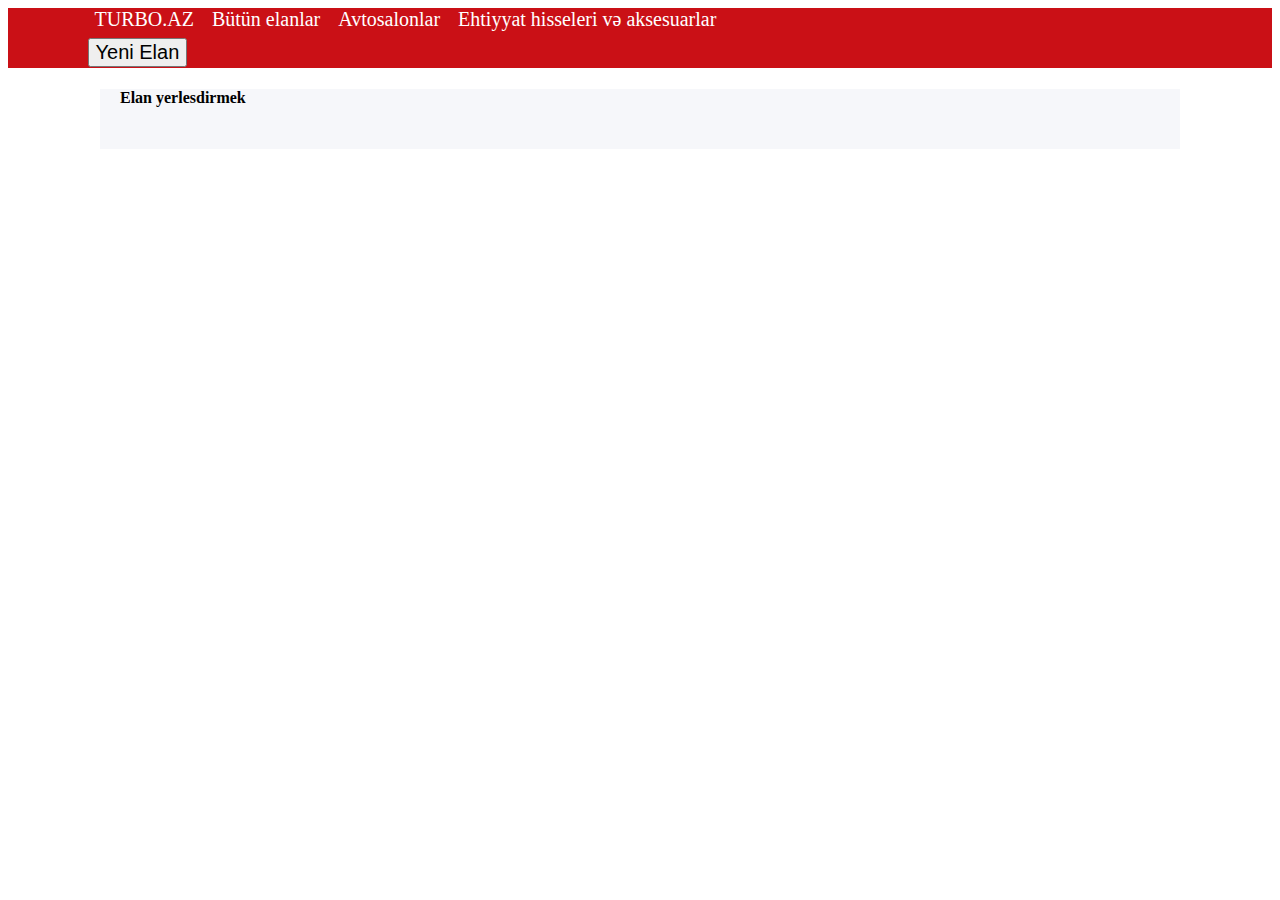
<file: Turboaz/Turbo.az/register.html>
<!DOCTYPE html>
<html lang="en">

<head>
    <meta charset="UTF-8">
    <meta http-equiv="X-UA-Compatible" content="IE=edge">
    <meta name="viewport" content="width=device-width, initial-scale=1.0">
    <title>Document</title>
    <link rel="stylesheet" href="./css/style.css" />
    <link rel="shortcut icon"
        href="https://play-lh.googleusercontent.com/Xt1Z5bFZrLSD1Yj-N2picwm_wbVvj1CqcEIlsOBPiqGwtJPPuSNwtU9nWZzIYUM8=w240-h480-rw"
        type="image/x-icon" />
    <link rel="stylesheet" href="https://cdn.jsdelivr.net/npm/bootstrap@4.6.2/dist/css/bootstrap.min.css"
        integrity="sha384-xOolHFLEh07PJGoPkLv1IbcEPTNtaed2xpHsD9ESMhqIYd0nLMwNLD69Npy4HI+N" crossorigin="anonymous" />
    <script src="./js/index.js" defer></script>
</head>

<body>
    <!-- Header Start -->
    <header>
        <div id="header" class="d-flex justify-content-between">
            <div class="navbar">
                <a class="font-weight-bold" href="#">TURBO.AZ</a>
                <a href="#">Bütün elanlar</a>
                <a href="#">Avtosalonlar</a>
                <a href="#">Ehtiyyat hisseleri və aksesuarlar</a>
            </div>
            <div class="button">
                <button class="btn btn-success">
                    Yeni Elan
                </button>
            </div>
        </div>
    </header>
    <!-- Header End -->
    <main>
        <section id="register">
            <div class="container">
                <div class="row d-flex flex-wrap">
                   <h4 class="tittle">Elan yerlesdirmek</h4>
                </div>
            </div>

        </section>
    </main>



</body>

</html>
</file>
<file: Pasha Bank/source/assets/css/style.css>
.navbar {
  position: fixed;
  width: 100%;
  z-index: 20;
  top: 0;
  background-color: #fff !important;
}

.navbar .navbar-nav li {
  margin: 0 20px;
}

.navbar .navbar-nav .menu-dropdown {
  background-color: white;
  display: none;
  position: absolute;
  width: 70%;
  flex-wrap: wrap;
  margin-right: -12px;
  margin-left: -12px;
  z-index: 20;
}

.navbar .navbar-nav .active {
  display: block;
}

.navbar .navbar-nav .navbar-menu-li {
  list-style: none;
  margin: 15px 5px;
}

.navbar .navbar-nav .navbar-menu-li a {
  color: #00000061;
  font-size: 20px;
  font-weight: 600;
  line-height: 24px;
  letter-spacing: 0.15px;
}

.navbar .credits-menu .navbar-menu-li {
  list-style: none;
  margin: 15px 5px;
}

.navbar .credits-menu .navbar-menu-li a {
  color: #00000061;
  font-size: 20px;
  font-weight: 600;
  line-height: 24px;
  letter-spacing: 0.15px;
}

.navbar #header-dropdown-btn {
  display: flex;
  justify-content: flex-end;
  width: 30%;
}

.navbar #header-dropdown-btn button {
  margin-right: 30px;
}

@media only screen and (max-width: 538px) {
  .navbar #header-dropdown-btn {
    justify-content: flex-start;
  }
}

.lists li {
  color: rgba(0, 0, 0, 0.6);
  font-weight: 500;
  font-size: 14px;
  line-height: 20px;
  letter-spacing: 0.25px;
  margin-bottom: 16px;
}

.font-style {
  color: rgba(0, 0, 0, 0.6);
  font-weight: 500;
  font-size: 15px;
  line-height: 20px;
  letter-spacing: 0.25px;
}

.font {
  font-family: "Gothic A1";
  font-size: 14px;
  font-weight: 500;
}

.btn-color {
  background-color: #058d66;
  color: #ffff;
}

.dropdown .list-item {
  font-size: 20px;
  font-weight: 600;
  line-height: 24px;
  letter-spacing: 0.15px;
}

.dropdown a:hover + div {
  display: block;
}

img.size {
  height: 504px;
  object-fit: contain;
  object-position: right;
}

img.acc {
  background-color: #ffebf0;
}

img.group405 {
  background-color: #fdf6e7;
}

img.img1 {
  background-color: #e7f4f9;
}

img.sme {
  background-color: #e0f3ed;
}

.slide-title {
  font-size: 48px;
  line-height: 56px;
  color: rgba(0, 0, 0, 0.87);
  margin-bottom: 46px;
}

.slide-text {
  font-weight: 500;
  font-size: 15px;
  line-height: 24px;
  letter-spacing: 0.5px;
  color: rgba(0, 0, 0, 0.87);
  margin-bottom: 46px;
}

.carousel-caption {
  right: 43%;
  bottom: 145px;
  left: 13%;
  text-align: start;
}

.btn-size {
  height: 56px;
  min-width: 144px;
  padding: 16px;
  border-radius: 6px;
  cursor: pointer;
  outline: none;
  border: none;
}

.style-h4 {
  font-size: 32px;
  line-height: 48px;
  letter-spacing: 0.25px;
}

.zoom-in-up svg {
  fill: green;
  width: 40px;
  height: 40px;
}

.zoom-in-up h6 {
  font-size: 20px;
  font-weight: 600;
  color: black;
}

.mainpage-benefits {
  border-radius: 8px;
  background-color: #fff;
  width: 368px;
  padding: 24px 24px 16px;
  box-shadow: 0 2px 7px rgba(0, 0, 0, 0.07);
  margin-right: 24px;
}

.mainpage-benefits:hover {
  box-shadow: 1px 1px 1px 1px #888888;
}

.list-bullets {
  list-style: none;
  padding-left: initial;
}

.list-bullets li {
  background: url(../icons/done.svg) no-repeat;
  background-size: 20px;
  background-position-y: top;
  padding: 0 28px;
}

.link span {
  color: #099a71;
}

.link .icon {
  width: 16px;
  height: 16px;
}

.scrollable-content {
  width: fit-content;
}

.product-pos {
  background: url(../images/pos-terminal.png) no-repeat;
  background-position: right;
  margin-bottom: 24px;
  width: 555px;
  background-color: #e7f4f9;
  padding-right: 280px;
}

.zoom-out h5 {
  font-size: 24px;
  font-weight: 500;
  line-height: 32px;
  color: black;
}

.product-card {
  background: url(../images/business-cards.png) no-repeat;
  background-position: right;
  margin-bottom: 24px;
  width: 555px;
  background-color: #ffebf0;
  padding-right: 280px;
}

.product-factor {
  background: url(../images/factoring.png) no-repeat;
  background-position: right;
  margin-bottom: 24px;
  width: 362px;
  background-color: #fdf6e7;
  padding-right: 110px;
}

.product-e-commerce {
  background: url(../images/e-commerce.png) no-repeat;
  background-position: right;
  margin-bottom: 24px;
  width: 362px;
  background-color: #e0f3ed;
  padding-right: 110px;
}

.product-bank {
  background: url(../images/bank-guarantee.png) no-repeat;
  background-position: right;
  margin-bottom: 24px;
  width: 362px;
  background-color: #f4f5f4;
  padding-right: 110px;
}

#features {
  min-height: 653px;
  background: url(../images/online-bank.png);
  background-size: 739px;
  background-repeat: no-repeat;
  background-position: 100% 0;
  margin-top: 96px;
}

.style-h5 {
  font-size: 24px;
  font-weight: 500;
  line-height: 32px;
}

.features-item p {
  font-weight: 500;
  font-size: 15px;
  line-height: 24px;
  letter-spacing: 0.5px;
}

.style-h2 {
  font-size: 60px;
  font-weight: 300;
  line-height: 72px;
  letter-spacing: -0.5px;
}

img.azn {
  width: 17px;
  height: 18px;
}

.monthly {
  color: rgba(0, 0, 0, 0.38);
}

.subtittle {
  font-size: 14px;
  line-height: 24px;
  letter-spacing: 0.1px;
  font-weight: 600;
}

.color-green {
  color: #099a71;
}

.more-about {
  background-color: rgba(255, 255, 255, 0);
  color: #099a71;
  font-size: 14px;
  line-height: 24px;
  letter-spacing: 0.1px;
  font-weight: 600;
  border-radius: 6px;
  cursor: pointer;
  outline: none;
  border: none;
  display: flex;
  align-items: center;
  justify-content: center;
  width: 290px;
  height: 40px;
  padding: 8px 16px;
}

.more-about:hover {
  background-color: #d4ebe5;
  transition: background 0.7s, color 0.4s;
}

#mobile-banking {
  background-color: #fff;
  background-image: url(../images/mobile-image.svg);
  background-repeat: no-repeat;
  background-position: 100% 0;
  background-size: contain;
  margin-top: 96px;
  padding-top: 70px;
  padding-bottom: 105px;
}

.style-h6 {
  font-size: 20px;
  font-weight: 600;
  line-height: 24px;
  letter-spacing: .15px;
}

img.sizes {
  width: 141px;
  vertical-align: baseline;
}

#fx-rates {
  margin-top: 96px;
}

.table {
  width: 100%;
  border-radius: 8px;
  background-color: #fff;
  box-shadow: 0 2px 7px rgba(0, 0, 0, 0.07);
  text-align: left;
  overflow: hidden;
}

.table td {
  vertical-align: middle;
  padding: 28px 16px;
}

.icon-xl {
  width: 40px;
  height: 40px;
}
</file>
<file: Turboaz/Turbo.az/css/style.css>
header {
  background-color: #ca1016;
}
header #header {
  height: 60px;
  width: 1080px !important;
  margin: 0 auto;
  padding-right: 25px !important;
}
header #header .navbar > a {
  color: white;
  text-decoration: none;
  margin: 0 7px;
  font-size: 20px;
  letter-spacing: -0.4;
}
header #header .button {
  margin-top: 7px;
}
header #header .button button {
  font-size: 20px;
}

main {
  width: 1080px !important;
  background-color: #f6f7fa;
  margin: 0 auto;
}

.section-info {
  background-color: #f1f3f7;
  height: 50px;
}

footer {
  width: 1080px !important;
  margin: 0 auto;
}
footer #contact {
  height: 50px;
  margin: auto 0 !important;
  padding: 0 25px !important;
  background-color: #f6f7fa;
}
footer #contact a {
  color: black;
  text-decoration: none;
}
footer #contact a :hover {
  color: red;
}
footer #contact #contact-items img {
  width: 22px;
  color: rgb(185, 185, 185) !important;
}
footer #contact #contact-items img :hover {
  color: red;
}
footer #rules-and-law a {
  color: black;
}
footer #innformation-advertising {
  background-color: #ca1016;
  padding: 12px 10px 0;
  color: white;
}
footer #innformation-advertising a {
  color: white;
}

#vip-announcument #section-name {
  margin-left: 20px;
  margin-top: 12px;
}
#vip-announcument #advertising {
  width: 400px;
  height: 30px;
}
#vip-announcument .col-3:hover {
  box-shadow: 0 0 20px rgba(33, 33, 33, 0.2);
  border-radius: 10px;
}
#vip-announcument .col-3 img {
  width: 100%;
  height: 170px;
}
#vip-announcument .col-3 .car-price {
  font-size: 20px;
}

#announcument #section-name {
  margin-left: 20px;
  margin-top: 12px;
}
#announcument .col-3:hover {
  box-shadow: 0 0 20px rgba(33, 33, 33, 0.2);
  border-radius: 10px;
}
#announcument .col-3 img {
  width: 100%;
  height: 170px;
}
#announcument .col-3 .car-price {
  font-size: 20px;
}

#premium-announcument #section-name {
  margin-left: 20px;
  margin-top: 12px;
}
#premium-announcument .col-3:hover {
  box-shadow: 0 0 20px rgba(33, 33, 33, 0.2);
  border-radius: 10px;
}
#premium-announcument .col-3 img {
  width: 100%;
  height: 170px;
}
#premium-announcument .col-3 .car-price {
  font-size: 20px;
}

#credit {
  border: 1px solid black;
  border-radius: 5px;
}
#credit #creditCheck {
  opacity: 0;
}
#credit #creditLabel {
  padding-left: 5px;
}

#barter {
  border: 1px solid black;
  border-radius: 5px;
}
#barter #barterCheck {
  opacity: 0;
}
#barter #barterLabel {
  padding-left: 5px;
}/*# sourceMappingURL=style.css.map */

.tittle{
  height: 60px;
  padding: 0 20px;
  
}
</file>
